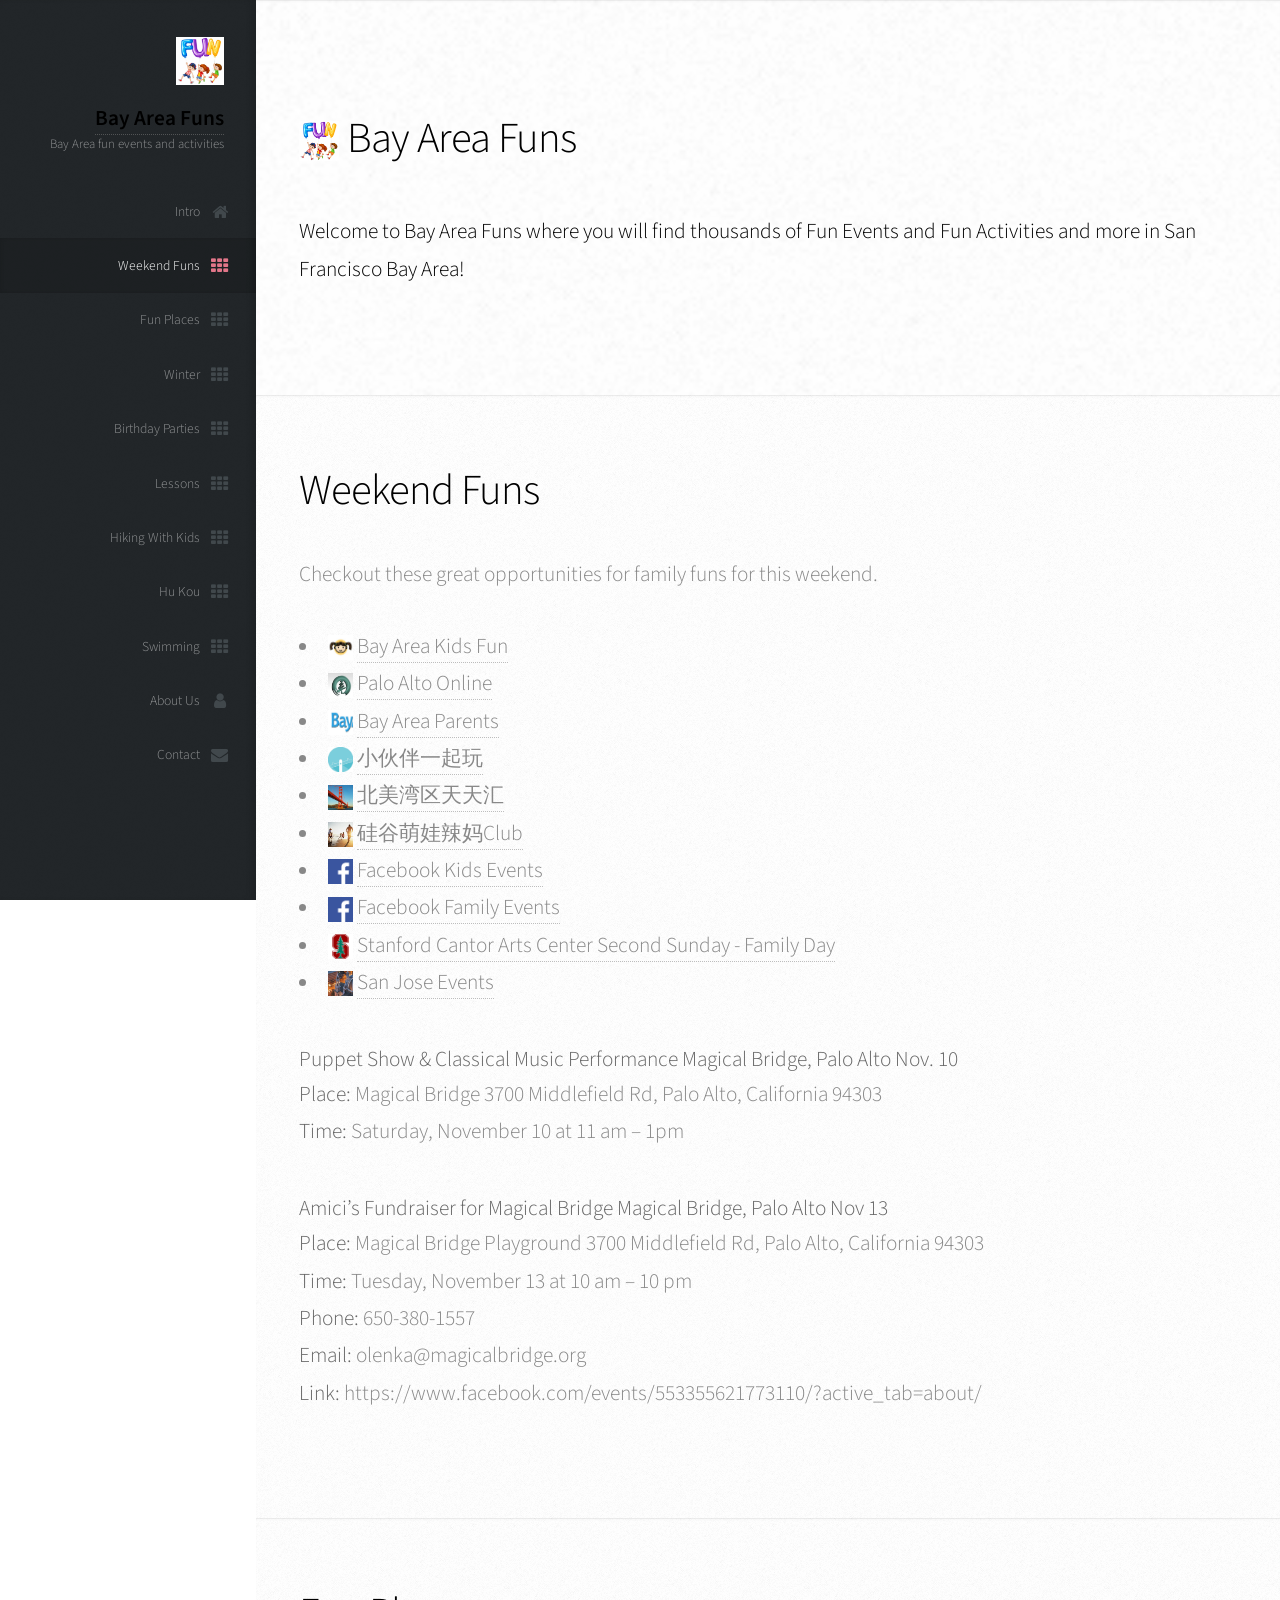
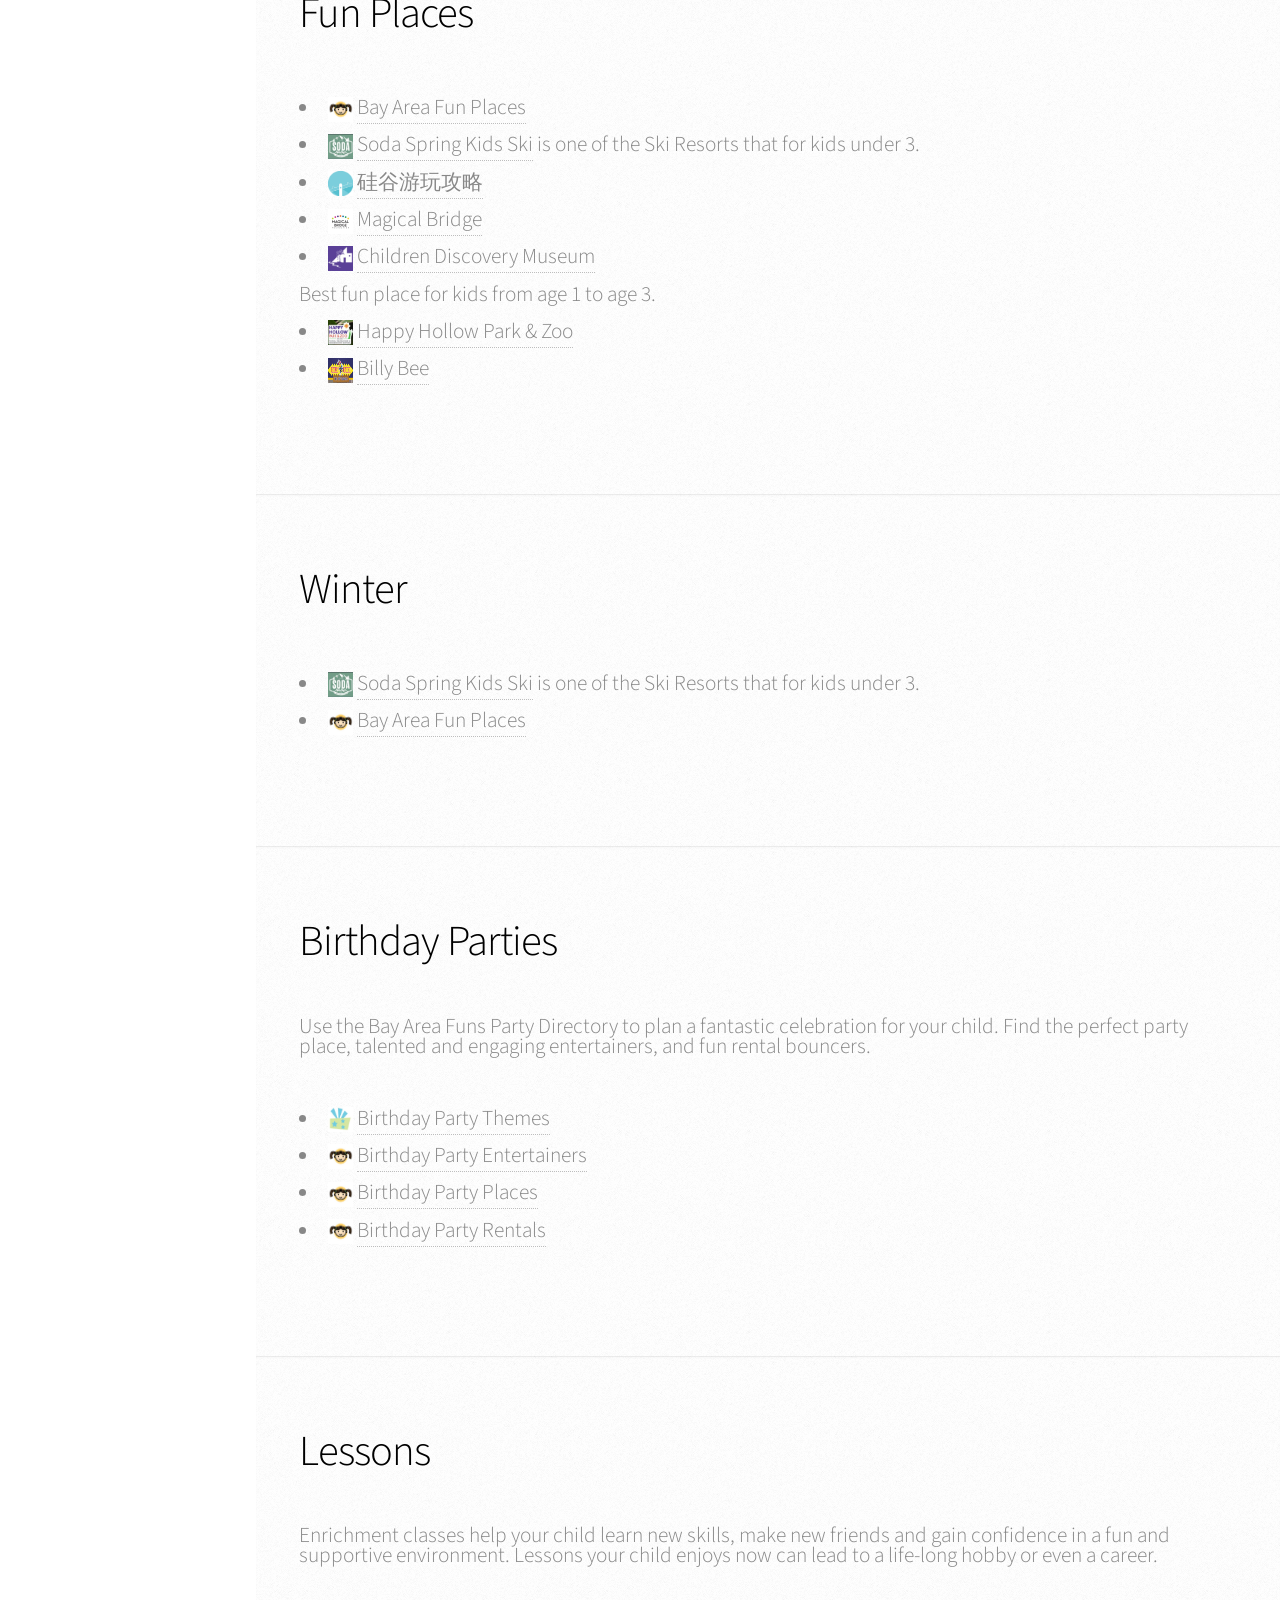
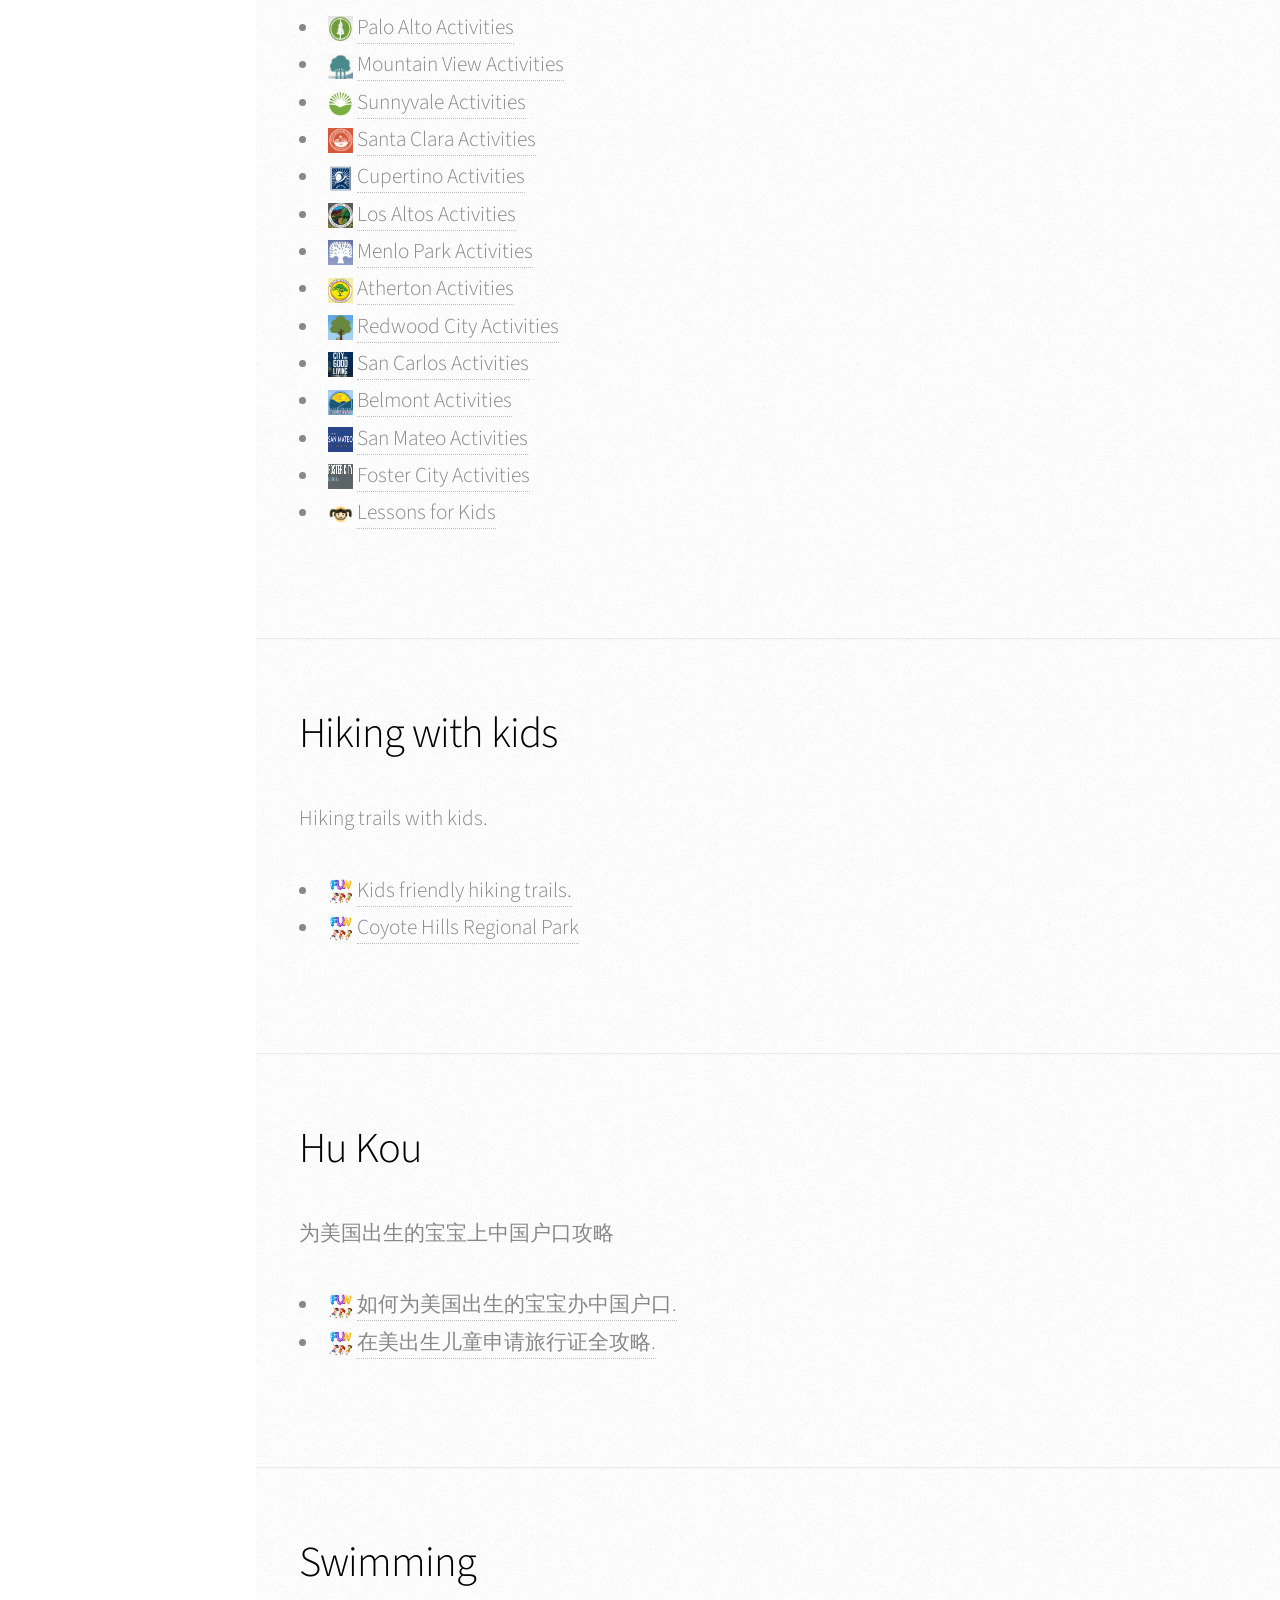
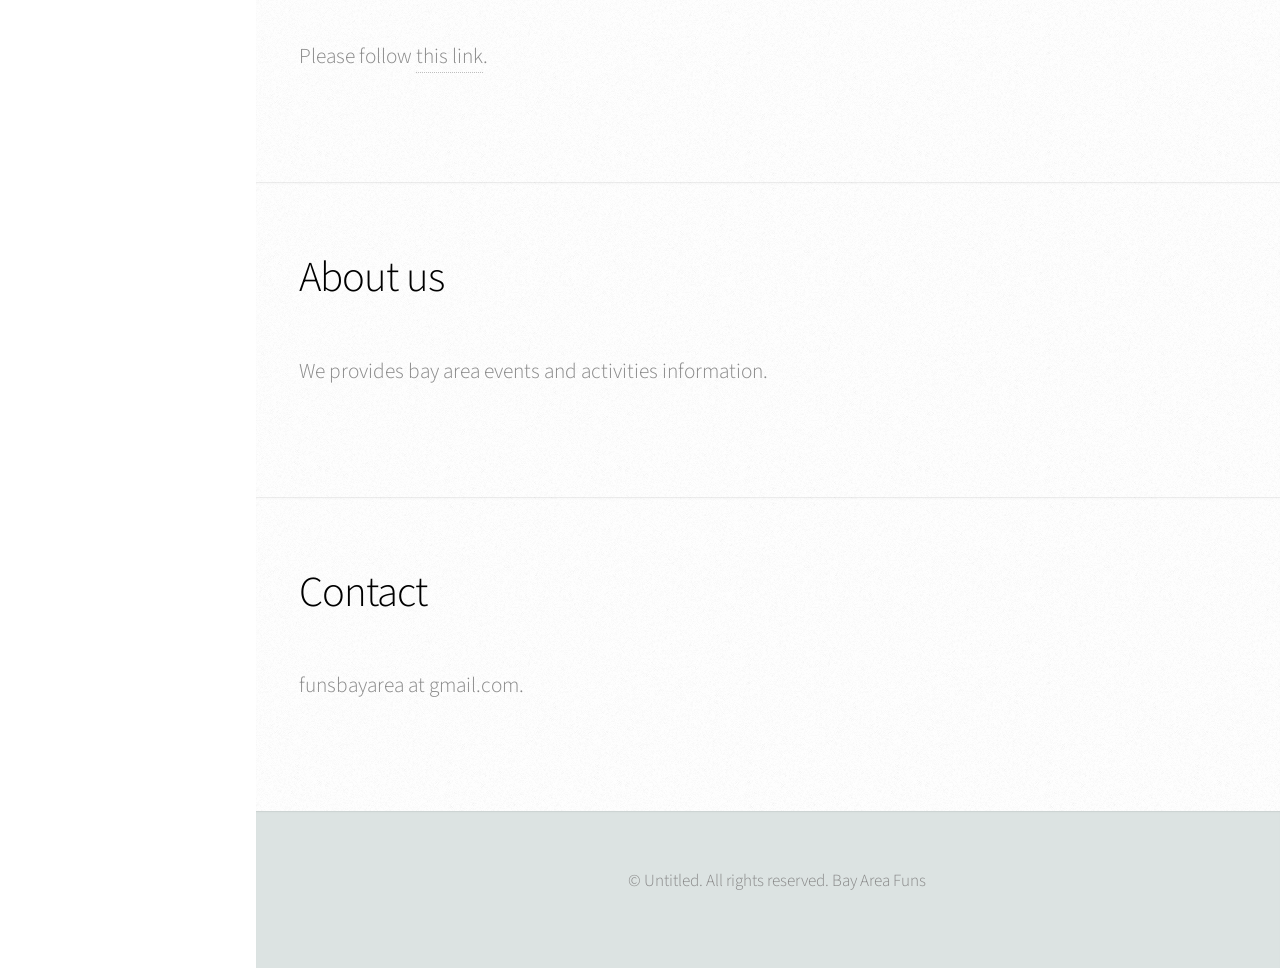
<file: views/index.html>
<!DOCTYPE HTML>
<!--
	Prologue by HTML5 UP
	html5up.net | @ajlkn
	Free for personal and commercial use under the CCA 3.0 license (html5up.net/license)
-->
<html>
	<head>
        <!-- Global site tag (gtag.js) - Google Analytics -->
        <script async src="https://www.googletagmanager.com/gtag/js?id=UA-128702483-1"></script>
        <script>
            window.dataLayer = window.dataLayer || [];
            function gtag(){dataLayer.push(arguments);}
            gtag('js', new Date());

            gtag('config', 'UA-128702483-1');
        </script>

        <!--<script async src="//pagead2.googlesyndication.com/pagead/js/adsbygoogle.js"></script>-->
        <!--<script>-->
            <!--(adsbygoogle = window.adsbygoogle || []).push({-->
                <!--google_ad_client: "ca-pub-1135058154357902",-->
                <!--enable_page_level_ads: true-->
            <!--});-->
        <!--</script>-->

        <title>Bay Area Funs</title>
		<meta charset="utf-8" />
		<meta name="viewport" content="width=device-width, initial-scale=1, user-scalable=no" />
		<link rel="stylesheet" href="../static/assets/css/main.css" />
        <link rel="icon" href="http://bayareafuns.com/images/avatar.png"/>
	</head>
	<body class="is-preload">

		<!-- Header -->
			<div id="header">

				<div class="top">

					<!-- Logo -->
						<div id="logo">
                            <span class="image avatar48"><a href="index.html"><img src="../static/images/avatar.jpg" alt="" /></a></span>
							<h1 id="title"><a href="index.html"> Bay Area Funs</a></h1>
							<p>Bay Area fun events and activities</p>
						</div>

					<!-- Nav -->
						<nav id="nav">
							<ul>
								<li><a href="#top" id="top-link"><span class="icon fa-home">Intro</span></a></li>
								<li><a href="#weekendfuns" id="weekendfuns-link"><span class="icon fa-th">Weekend Funs</span></a></li>
                                <li><a href="#funplaces" id="funplaces-link"><span class="icon fa-th">Fun Places</span></a></li>
                                <li><a href="#winter" id="winter-link"><span class="icon fa-th">Winter</span></a></li>
                                <!--<li><a href="#spring" id="spring-link"><span class="icon fa-th">Spring</span></a></li>-->
                                <!--<li><a href="#summer" id="summer-link"><span class="icon fa-th">Summer</span></a></li>-->
                                <!--<li><a href="#autumn" id="autumn-link"><span class="icon fa-th">Autumn</span></a></li>-->
                                <li><a href="#birthdayparties" id="birthdayparties-link"><span class="icon fa-th">Birthday Parties</span></a></li>
                                <li><a href="#lessons" id="lessons-link"><span class="icon fa-th">Lessons</span></a></li>
                                <li><a href="#hiking" id="hiking-link"><span class="icon fa-th">Hiking With Kids</span></a></li>
                                <li><a href="#hukou" id="hukou-link"><span class="icon fa-th">Hu Kou</span></a></li>
                                <li><a href="swimming.html" id="swimming-link"><span class="icon fa-th">Swimming</span></a></li>
								<li><a href="#about" id="about-link"><span class="icon fa-user">About Us</span></a></li>
								<li><a href="#contact" id="contact-link"><span class="icon fa-envelope">Contact</span></a></li>
							</ul>
						</nav>

				</div>

				<!--<div class="bottom">-->

					<!--&lt;!&ndash; Social Icons &ndash;&gt;-->
						<!--<ul class="icons">-->
							<!--<li><a href="#" class="icon fa-twitter"><span class="label">Twitter</span></a></li>-->
							<!--<li><a href="#" class="icon fa-facebook"><span class="label">Facebook</span></a></li>-->
							<!--<li><a href="#" class="icon fa-github"><span class="label">Github</span></a></li>-->
							<!--<li><a href="#" class="icon fa-dribbble"><span class="label">Dribbble</span></a></li>-->
							<!--<li><a href="#" class="icon fa-envelope"><span class="label">Email</span></a></li>-->
						<!--</ul>-->

				<!--</div>-->

			</div>

		<!-- Main -->
			<div id="main">

				<!-- Intro -->
					<section id="top" class="one dark cover">
						<div class="container">

							<header>
								<h2><img src = '../static/images/avatar.jpg' style='vertical-align: middle;width:40px;height:40px;' /> <span style="color: black; ">Bay Area Funs</span></h2>
							</header>
							<span style="color: black; ">Welcome to Bay Area Funs where you will find thousands of Fun Events and Fun Activities and more in San Francisco Bay Area! </span>

							<!--<footer>-->
								<!--<a href="#portfolio" class="button scrolly">Magna Aliquam</a>-->
							<!--</footer>-->

						</div>
					</section>

				<!-- Weekend Funs -->
					<section id="weekendfuns" class="two" style='vertical-align: left'>
						<div class="container"  style='vertical-align: left'>

							<header>
								<h2>Weekend Funs</h2>
							</header>
                            <p style = 'line-height: 20px;vertical-align: left'>
                            Checkout these great opportunities for family funs for this weekend.
                            <li><img src = '../static/images/bakf.JPG' style='vertical-align: middle;width:25px;height:25px;' /> <a href="bayareakidsfuns.html">Bay Area Kids Fun</a></li>
                            <li><img src = '../static/images/pao.JPG' style='vertical-align: middle;width:25px;height:25px;' /> <a href="paloaltoonline.html">Palo Alto Online</a></li>
                            <li><img src = '../static/images/bap.JPG' style='vertical-align: middle;width:25px;height:25px;' /> <a href="bayareaparent.html">Bay Area Parents</a></li>
                            <li><img src = '../static/images/xhb.JPG' style='vertical-align: middle;width:25px;height:25px;' /> <a href="wxxiaohuoban.html">小伙伴一起玩</a></li>
                            <li><img src = '../static/images/bmwq.JPG' style='vertical-align: middle;width:25px;height:25px;' /> <a href="wxtiantianhui.html">北美湾区天天汇</a></li>
                            <li><img src = '../static/images/lmc.JPG' style='vertical-align: middle;width:25px;height:25px;' /> <a href="wxlama.html">硅谷萌娃辣妈Club</a></li>
                            <li><img src = '../static/images/fb.png' style='vertical-align: middle;width:25px;height:25px;' /> <a href="fbkids.html">Facebook Kids Events</a></li>
                            <li><img src = '../static/images/fb.png' style='vertical-align: middle;width:25px;height:25px;' /> <a href="fbfamily.html">Facebook Family Events</a></li>
                            <li><img src = '../static/images/stanford-social.png' style='vertical-align: middle;width:25px;height:25px;' /> <a href="stanfordfamilyday.html">Stanford Cantor Arts Center Second Sunday - Family Day</a></li>
                            <li><img src = '../static/images/sj.JPG' style='vertical-align: middle;width:25px;height:25px;' /> <a href="sanjoseevents.html">San Jose Events</a></li>
                            </p>
                            <p>
                            <h4><strong>Puppet Show & Classical Music Performance Magical Bridge, Palo Alto Nov. 10</strong></h4>
                            <strong>Place: </strong>Magical Bridge 3700 Middlefield Rd, Palo Alto, California 94303<br>
                            <strong>Time: </strong>Saturday, November 10 at 11 am – 1pm<br>
                            </p>
                            <p>
                                <h4><strong>Amici’s Fundraiser for Magical Bridge Magical Bridge, Palo Alto Nov 13</strong></h4>
                            <strong>Place: </strong>Magical Bridge Playground 3700 Middlefield Rd, Palo Alto, California 94303<br>
                            <strong>Time: </strong>Tuesday, November 13 at 10 am – 10 pm<br>
                            <strong>Phone: </strong>650-380-1557<br>
                            <strong>Email: </strong>olenka@magicalbridge.org<br>
                            <strong>Link: </strong>https://www.facebook.com/events/553355621773110/?active_tab=about/<br>
                            </p>

						</div>
					</section>
                <section id="funplaces" class="three">
                    <div class="container">

                        <header>
                            <h2>Fun Places</h2>
                        </header>
                        <p style = 'line-height: 20px;vertical-align: left'>
                        <li><img src = '../static/images/bakf.JPG' style='vertical-align: middle;width:25px;height:25px;' /> <a href="bayareafunplaces.html">Bay Area Fun Places</a></li>
                        <li><img src = '../static/images/sd.JPG' style='vertical-align: middle;width:25px;height:25px;' /> <a href="sodaspring.html/">Soda Spring Kids Ski</a> is one of the Ski Resorts that for kids under 3.</li>
                        <li><img src = '../static/images/xhb.JPG' style='vertical-align: middle;width:25px;height:25px;' /> <a href="guiguyouwan.html">硅谷游玩攻略</a></li>
                        <li><img src = "../static/images/mb.jpg" style="vertical-align: middle;width:25px;height:25px"/> <a href="magical-bridge.html">Magical Bridge</a> </li>
                        <li><img src = "../static/images/cdm.JPG" style="vertical-align: middle;width:25px;height:25px"/> <a href="cdm.html">Children Discovery Museum</a> </li> Best fun place for kids from age 1 to age 3.
                        <li><img src = "../static/images/hh.JPG" style="vertical-align: middle;width:25px;height:25px"/> <a href="happyhollow.html">Happy Hollow Park & Zoo</a> </li>
                        <li><img src = "../static/images/bb.JPG" style="vertical-align: middle;width:25px;height:25px"/> <a href="billybeez.html">Billy Bee</a> </li>
                        </p>

                    </div>
                </section>
                <section id="winter" class="four">
                    <div class="container">

                        <header>
                            <h2>Winter</h2>
                        </header>
                        <p style = 'line-height: 20px;vertical-align: left'>
                        <li><img src = '../static/images/sd.JPG' style='vertical-align: middle;width:25px;height:25px;' /> <a href="sodaspring.html">Soda Spring Kids Ski</a> is one of the Ski Resorts that for kids under 3.</li>
                        <li><img src = '../static/images/bakf.JPG' style='vertical-align: middle;width:25px;height:25px;' /> <a href="bayareafunplaces.html">Bay Area Fun Places</a></li>
                        </p>

                    </div>
                </section>
                <!--<section id="spring" class="five">-->
                    <!--<div class="container">-->

                        <!--<header>-->
                            <!--<h2>Spring</h2>-->
                        <!--</header>-->
                        <!--<p style = 'line-height: 20px;vertical-align: left'>-->
                        <!--<li><img src = 'images/bakf.JPG' style='vertical-align: middle;width:25px;height:25px;' /> <a href="https://www.bayareakidfun.com/fun-places-bay-area/">Bay Area Fun Places</a></li>-->
                        <!--</p>-->

                    <!--</div>-->
                <!--</section>-->
                <!--<section id="summer" class="six">-->
                    <!--<div class="container">-->

                        <!--<header>-->
                            <!--<h2>Summer</h2>-->
                        <!--</header>-->
                        <!--<p style = 'line-height: 20px;vertical-align: left'>-->
                        <!--<li><img src = 'images/bakf.JPG' style='vertical-align: middle;width:25px;height:25px;' /> <a href="https://www.bayareakidfun.com/fun-places-bay-area/">Bay Area Fun Places</a></li>-->
                        <!--</p>-->

                    <!--</div>-->
                <!--</section>-->
                <!--<section id="autumn" class="seven">-->
                    <!--<div class="container">-->

                        <!--<header>-->
                            <!--<h2>Autumn</h2>-->
                        <!--</header>-->
                        <!--<p style = 'line-height: 20px;vertical-align: left'>-->
                        <!--<li><img src = 'images/bakf.JPG' style='vertical-align: middle;width:25px;height:25px;' /> <a href="https://www.bayareakidfun.com/fun-places-bay-area/">Bay Area Fun Places</a></li>-->
                        <!--</p>-->

                    <!--</div>-->
                <!--</section>-->

                <section id="birthdayparties" class="five">
                    <div class="container">

                        <header>
                            <h2>Birthday Parties</h2>
                        </header>
                        <p style = 'line-height: 20px;vertical-align: left'>
                            Use the Bay Area Funs Party Directory to plan a fantastic celebration for your child. Find the perfect party place, talented and engaging entertainers, and fun rental bouncers.
                        <li><img src = '../static/images/kpf.JPG' style='vertical-align: middle;width:25px;height:25px;' /> <a href="https://www.kidspartyfun.com/">Birthday Party Themes</a></li>
                        <li><img src = '../static/images/bakf.JPG' style='vertical-align: middle;width:25px;height:25px;' /> <a href="https://www.bayareakidfun.com/party-entertainers-in-the-bay-area/">Birthday Party Entertainers</a></li>
                        <li><img src = '../static/images/bakf.JPG' style='vertical-align: middle;width:25px;height:25px;' /> <a href="https://www.bayareakidfun.com/birthday-party-places/">Birthday Party Places</a></li>
                        <li><img src = '../static/images/bakf.JPG' style='vertical-align: middle;width:25px;height:25px;' /> <a href="https://www.bayareakidfun.com/party-rentals-in-the-bay-area/">Birthday Party Rentals</a></li>
                        </p>

                    </div>
                </section>
                <section id="lessons" class="six">
                    <div class="container">

                        <header>
                            <h2>Lessons</h2>
                        </header>
                        <p style = 'line-height: 20px;vertical-align: left'>
                            Enrichment classes help your child learn new skills, make new friends and gain confidence in a fun and supportive environment. Lessons your child enjoys now can lead to a life-long hobby or even a career.
                        <li><img src = '../static/images/pa.JPG' style='vertical-align: middle;width:25px;height:25px;' /> <a href="https://www.cityofpaloalto.org/gov/depts/csd/enjoy/default.asp">Palo Alto Activities</a></li>
                        <li><img src = '../static/images/mv.JPG' style='vertical-align: middle;width:25px;height:25px;' /> <a href="https://www.mountainview.gov/depts/cs/rec/register.asp">Mountain View Activities</a></li>
                        <li><img src = '../static/images/snv.JPG' style='vertical-align: middle;width:25px;height:25px;' /> <a href="https://sunnyvale.ca.gov/community/classes/default.htm">Sunnyvale Activities</a></li>
                        <li><img src = '../static/images/sc.JPG' style='vertical-align: middle;width:25px;height:25px;' /> <a href="http://santaclaraca.gov/government/departments/parks-recreation/activities-programs">Santa Clara Activities</a></li>
                        <li><img src = '../static/images/ct.JPG' style='vertical-align: middle;width:25px;height:25px;' /> <a href="https://www.cupertino.org/our-city/departments/recreation-and-community-services/recreation-classes-and-activities">Cupertino Activities</a></li>
                        <li><img src = '../static/images/la.JPG' style='vertical-align: middle;width:25px;height:25px;' /> <a href="https://www.losaltosca.gov/recreation/page/view-all-classes-0">Los Altos Activities</a></li>
                        <li><img src = '../static/images/mp.JPG' style='vertical-align: middle;width:25px;height:25px;' /> <a href="https://www.menlopark.org/235/Activity-Guide-and-registration">Menlo Park Activities</a></li>
                        <li><img src = '../static/images/at.JPG' style='vertical-align: middle;width:25px;height:25px;' /> <a href="https://www.ci.atherton.ca.us/191/Recreational-Activities">Atherton Activities</a></li>
                        <li><img src = '../static/images/rwc.JPG' style='vertical-align: middle;width:25px;height:25px;' /> <a href="https://www.redwoodcity.org/departments/parks-recreation-and-community-services/activities-programs">Redwood City Activities</a></li>
                        <li><img src = '../static/images/sanc.JPG' style='vertical-align: middle;width:25px;height:25px;' /> <a href="https://www.cityofsancarlos.org/government/departments/parks-and-recreation/view-activity-guide">San Carlos Activities</a></li>
                        <li><img src = '../static/images/bm.JPG' style='vertical-align: middle;width:25px;height:25px;' /> <a href="https://www.belmont.gov/city-hall/parks-and-recreation/activity-guide">Belmont Activities</a></li>
                        <li><img src = '../static/images/sm.JPG' style='vertical-align: middle;width:25px;height:25px;' /> <a href="https://www.cityofsanmateo.org/1430/Activity-Guide">San Mateo Activities</a></li>
                        <li><img src = '../static/images/fc.JPG' style='vertical-align: middle;width:25px;height:25px;' /> <a href="https://www.fostercity.org/parksrec/page/activities-and-classes">Foster City Activities</a></li>
                        <li><img src = '../static/images/bakf.JPG' style='vertical-align: middle;width:25px;height:25px;' /> <a href="https://www.bayareakidfun.com/lessons-for-children-in-the-bay-area/">Lessons for Kids</a></li>
                        </p>

                    </div>
                </section>
                <section id="hiking" class="seven">
                    <div class="container">

                        <header>
                            <h2>Hiking with kids</h2>
                        </header>

                        <p style = 'line-height: 20px;vertical-align: left'>
                            Hiking trails with kids.
                        <li><img src = '../static/images/avatar.jpg' style='vertical-align: middle;width:25px;height:25px;' /> <a href="https://bahiker.com/kids.html">Kids friendly hiking trails.</a></li>
                        <li><img src = '../static/images/avatar.jpg' style='vertical-align: middle;width:25px;height:25px;' /> <a href="coyotehillsregionalpark.html">Coyote Hills Regional Park</a></li>
                        </p>

                    </div>
                </section>
                <section id="hukou" class="eight">
                    <div class="container">

                        <header>
                            <h2>Hu Kou</h2>
                        </header>

                        <p style = 'line-height: 20px;vertical-align: left'>
                            为美国出生的宝宝上中国户口攻略
                        <li><img src = '../static/images/avatar.jpg' style='vertical-align: middle;width:25px;height:25px;' /> <a href="hukou.html">如何为美国出生的宝宝办中国户口.</a></li>
                        <li><img src = '../static/images/avatar.jpg' style='vertical-align: middle;width:25px;height:25px;' /> <a href="lvxingzheng.html">在美出生儿童申请旅行证全攻略.</a></li>
                        </p>

                    </div>
                </section>
                <section id="swimming" class="nine">
                    <div class="container">

                        <header>
                            <h2>Swimming</h2>
                            <!--<meta http-equiv="Refresh" content="0; url=swimming.html" />-->
                        </header>
                        <p>Please follow <a href="swimming.html">this link</a>.</p>
                    </div>
                </section>
				<!-- About Us -->
					<section id="about" class="ten">
						<div class="container">

							<header>
								<h2>About us</h2>
							</header>

							<p>We provides bay area events and activities information.</p>

						</div>
					</section>

				<!-- Contact -->
					<section id="contact" class="eleven">
						<div class="container">

							<header>
								<h2>Contact</h2>
							</header>

							<p>funsbayarea at gmail.com.</p>
						</div>
					</section>

			</div>

		<!-- Footer -->
			<div id="footer">

				<!-- Copyright -->
					<ul class="copyright">
						<li>&copy; Untitled. All rights reserved. Bay Area Funs</li>
					</ul>

			</div>

		<!-- Scripts -->
			<script src="../static/assets/js/jquery.min.js"></script>
			<script src="../static/assets/js/jquery.scrolly.min.js"></script>
			<script src="../static/assets/js/jquery.scrollex.min.js"></script>
			<script src="../static/assets/js/browser.min.js"></script>
			<script src="../static/assets/js/breakpoints.min.js"></script>
			<script src="../static/assets/js/util.js"></script>
			<script src="../static/assets/js/main.js"></script>
        <script type="text/javascript"> var infolinks_pid = 3142489; var infolinks_wsid = 0; </script> <script type="text/javascript" src="//resources.infolinks.com/js/infolinks_main.js"></script>
	</body>
</html>
</file>
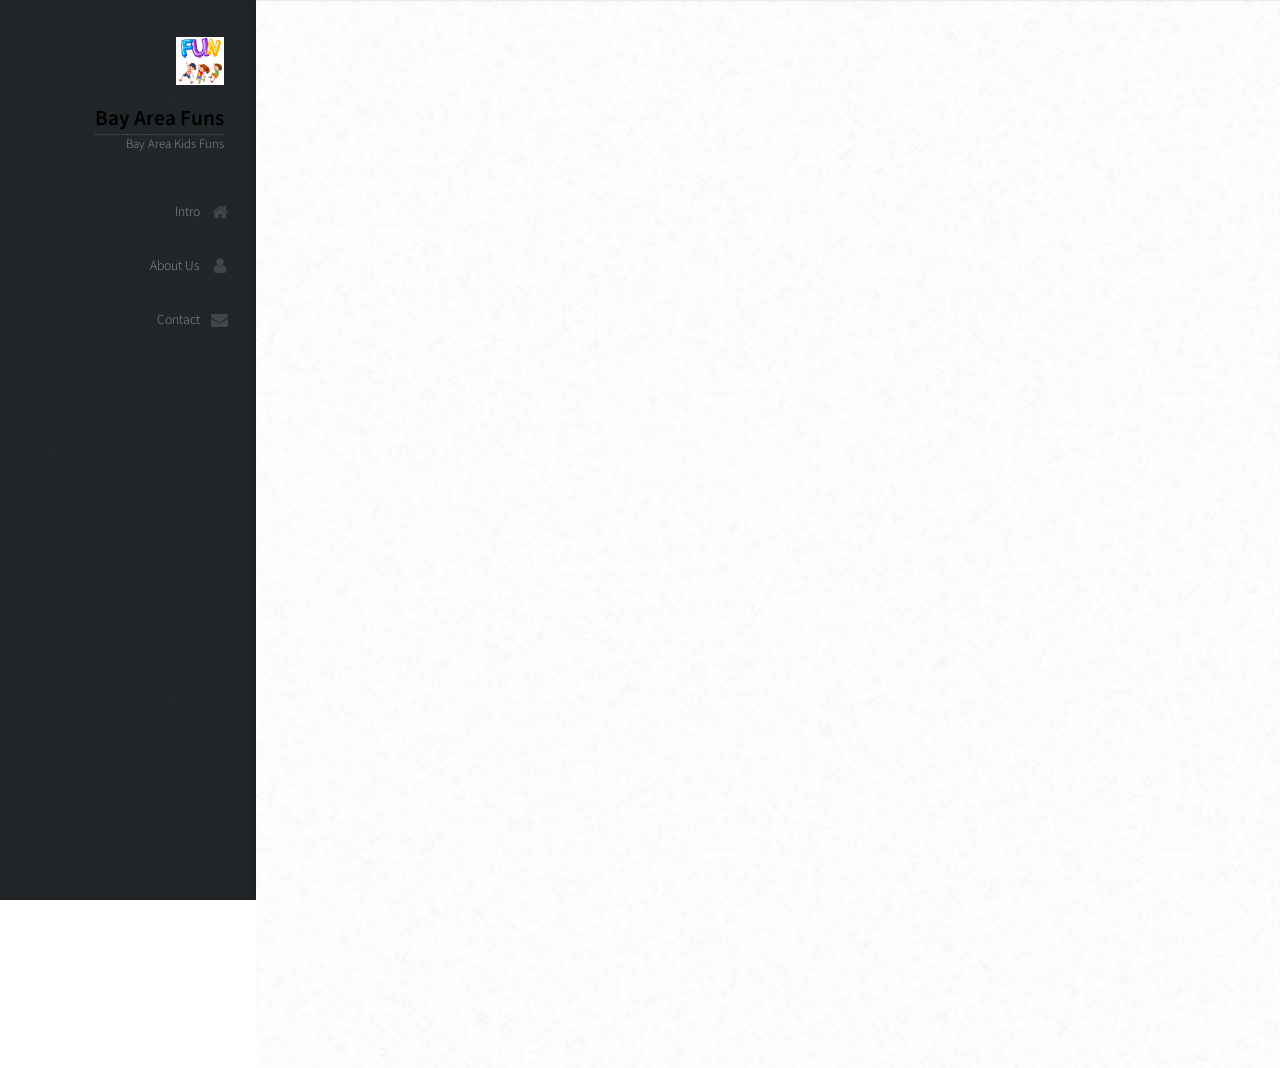
<file: static/bayareakidsfuns.html>
<!DOCTYPE HTML>
<!--
	Prologue by HTML5 UP
	html5up.net | @ajlkn
	Free for personal and commercial use under the CCA 3.0 license (html5up.net/license)
-->
<html>
	<head>
        <!-- Global site tag (gtag.js) - Google Analytics -->
        <script async src="https://www.googletagmanager.com/gtag/js?id=UA-128702483-1"></script>
        <script>
            window.dataLayer = window.dataLayer || [];
            function gtag(){dataLayer.push(arguments);}
            gtag('js', new Date());

            gtag('config', 'UA-128702483-1');
        </script>

        <script async src="//pagead2.googlesyndication.com/pagead/js/adsbygoogle.js"></script>
        <script>
            (adsbygoogle = window.adsbygoogle || []).push({
                google_ad_client: "ca-pub-1135058154357902",
                enable_page_level_ads: true
            });
        </script>

        <title>Bay Area Funs</title>
		<meta charset="utf-8" />
		<meta name="viewport" content="width=device-width, initial-scale=1, user-scalable=no" />
		<link rel="stylesheet" href="assets/css/main.css" />
        <link rel="icon" href="http://bayareafuns.com/images/avatar.png"/>
	</head>
	<body class="is-preload">

		<!-- Header -->
			<div id="header">

				<div class="top">

					<!-- Logo -->
						<div id="logo">
                            <span class="image avatar48"><a href="index.html"><img src="images/avatar.jpg" alt="" /></a></span>
							<h1 id="title"><a href="index.html"> Bay Area Funs</a></h1>
							<p>Bay Area Kids Funs</p>
						</div>

					<!-- Nav -->
						<nav id="nav">
							<ul>
								<li><a href="#top" id="top-link"><span class="icon fa-home">Intro</span></a></li>
								<li><a href="#about" id="about-link"><span class="icon fa-user">About Us</span></a></li>
								<li><a href="#contact" id="contact-link"><span class="icon fa-envelope">Contact</span></a></li>
							</ul>
						</nav>

				</div>

				<!--<div class="bottom">-->

					<!--&lt;!&ndash; Social Icons &ndash;&gt;-->
						<!--<ul class="icons">-->
							<!--<li><a href="#" class="icon fa-twitter"><span class="label">Twitter</span></a></li>-->
							<!--<li><a href="#" class="icon fa-facebook"><span class="label">Facebook</span></a></li>-->
							<!--<li><a href="#" class="icon fa-github"><span class="label">Github</span></a></li>-->
							<!--<li><a href="#" class="icon fa-dribbble"><span class="label">Dribbble</span></a></li>-->
							<!--<li><a href="#" class="icon fa-envelope"><span class="label">Email</span></a></li>-->
						<!--</ul>-->

				<!--</div>-->

			</div>

		<!-- Main -->
			<div id="main">

				<!-- Intro -->
					<section id="top" class="one dark cover">
						<div class="container">

							<!--<header>-->
								<!--<h2><img src = 'images/bakf.JPG' style='vertical-align: middle;width:40px;height:40px;' /> <span style="color: black; ">Bay Area Kids Funs</span></h2>-->
							<!--</header>-->
							<p>
							<iframe src="https://www.bayareakidfun.com/weekend-highlights" style="height:800px;width:100%;"/>
							</p>


						</div>
					</section>

				<!-- About Us -->
					<section id="about" class="eleven">
						<div class="container">

							<header>
								<h2>About us</h2>
							</header>

							<p>We provides bay area events and activities information.</p>

						</div>
					</section>

				<!-- Contact -->
					<section id="contact" class="twelve">
						<div class="container">

							<header>
								<h2>Contact</h2>
							</header>

							<p>funsbayarea at gmail.com.</p>
						</div>
					</section>

			</div>

		<!-- Footer -->
			<div id="footer">

				<!-- Copyright -->
					<ul class="copyright">
						<li>&copy; Untitled. All rights reserved. Bay Area Funs</li>
					</ul>

			</div>

		<!-- Scripts -->
			<script src="assets/js/jquery.min.js"></script>
			<script src="assets/js/jquery.scrolly.min.js"></script>
			<script src="assets/js/jquery.scrollex.min.js"></script>
			<script src="assets/js/browser.min.js"></script>
			<script src="assets/js/breakpoints.min.js"></script>
			<script src="assets/js/util.js"></script>
			<script src="assets/js/main.js"></script>
        <script type="text/javascript"> var infolinks_pid = 3142489; var infolinks_wsid = 0; </script> <script type="text/javascript" src="//resources.infolinks.com/js/infolinks_main.js"></script>
	</body>
</html>
</file>
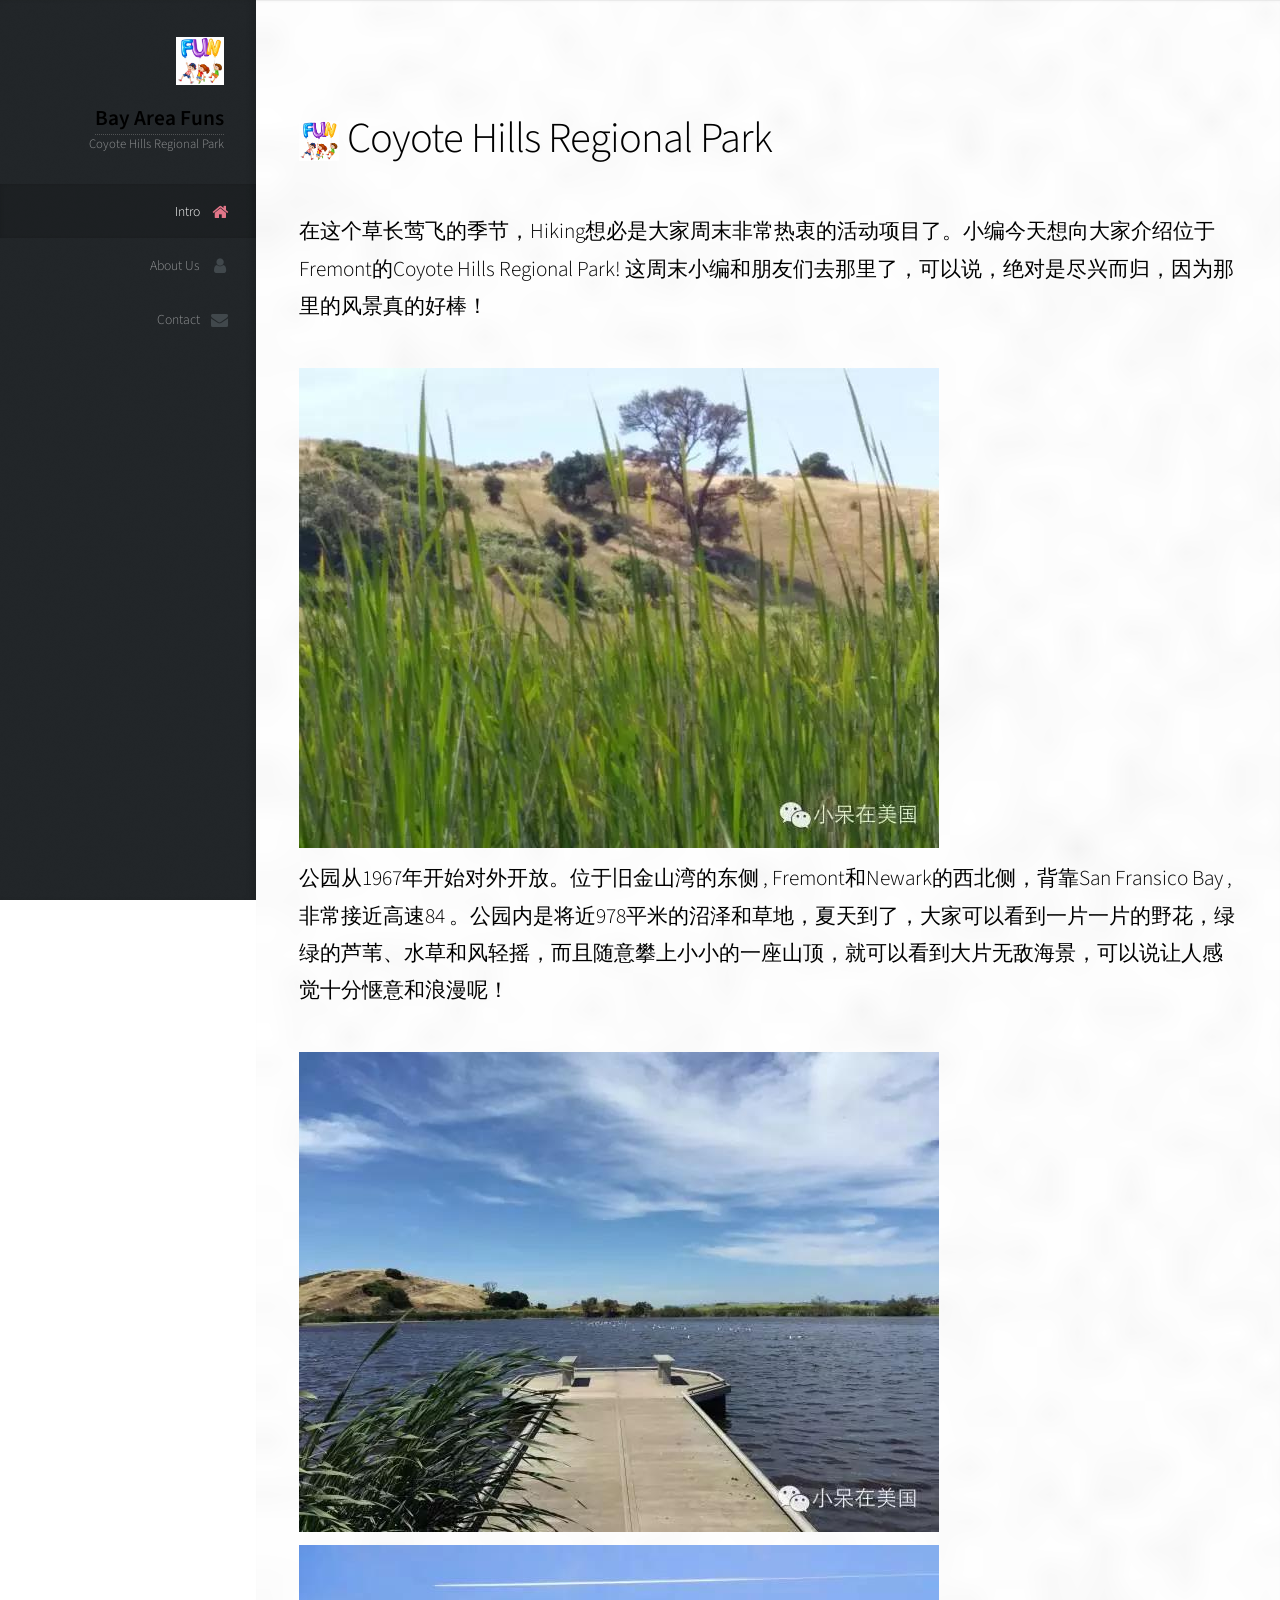
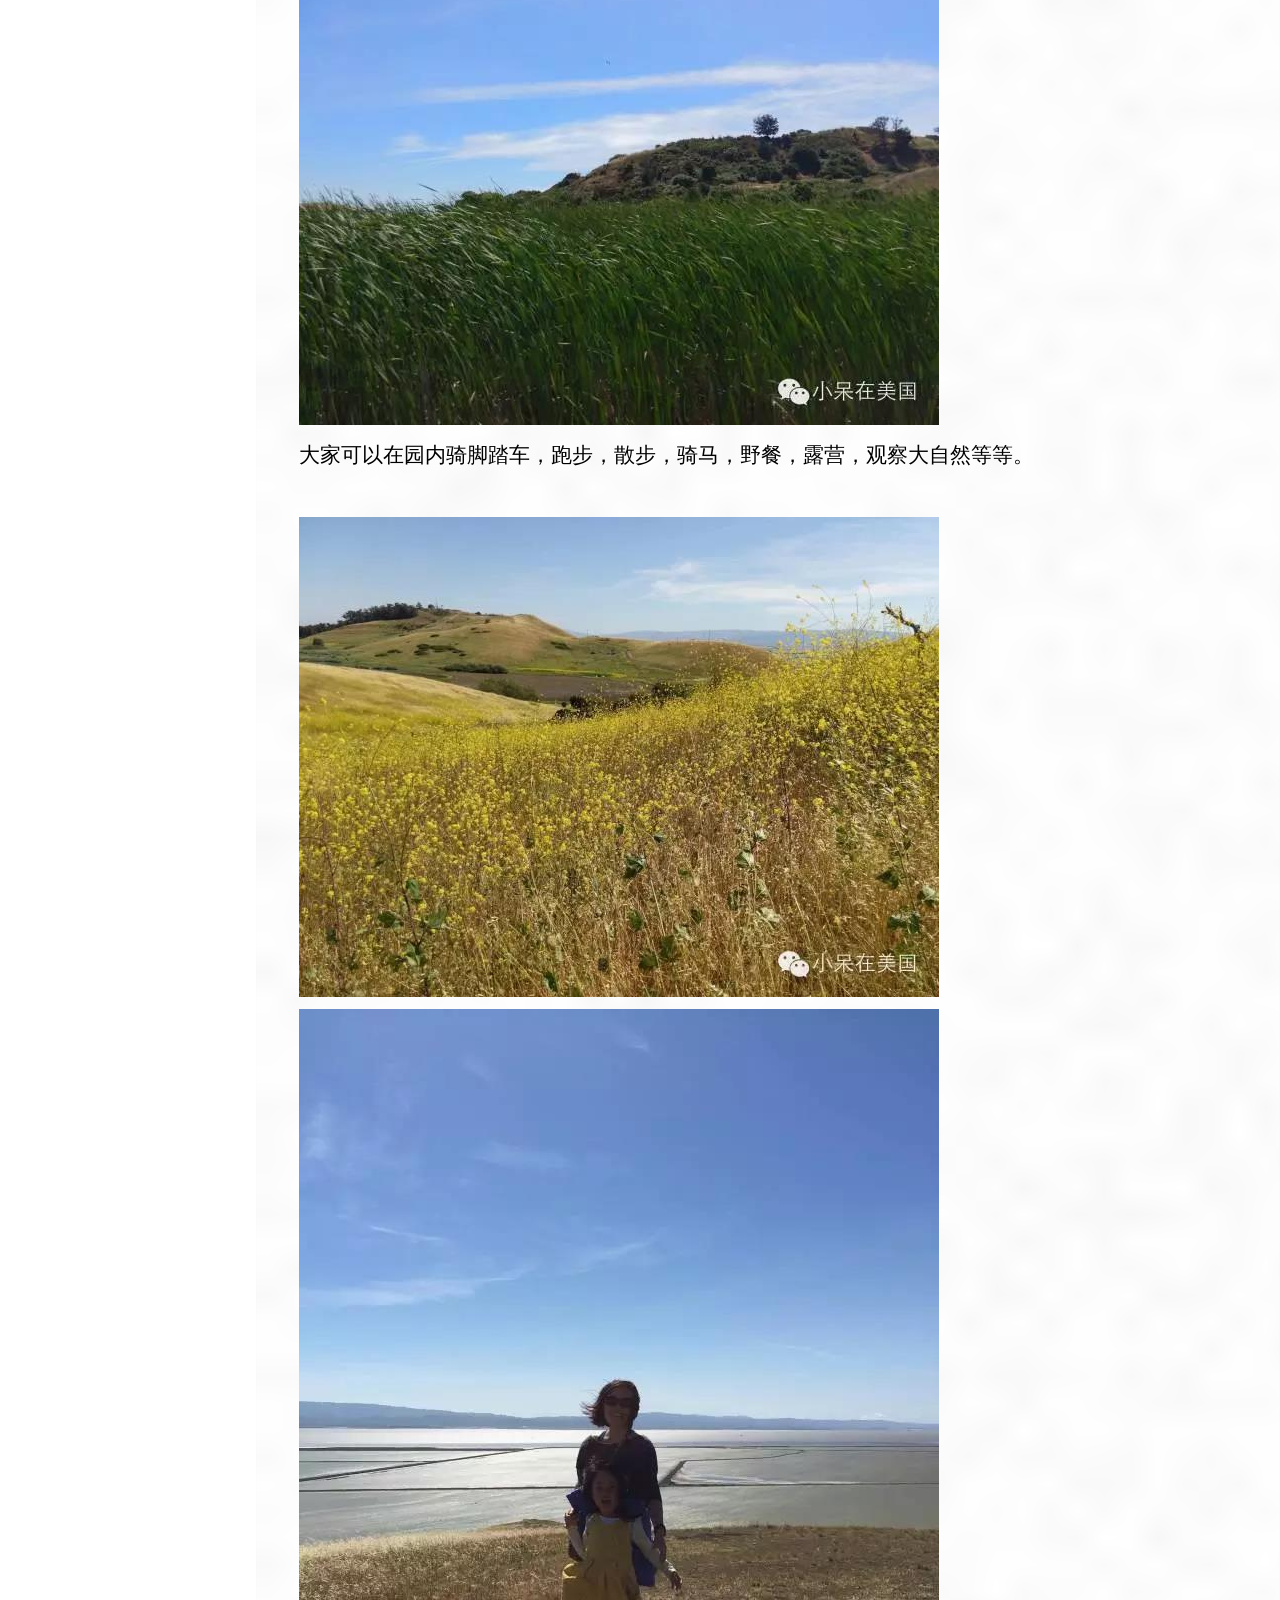
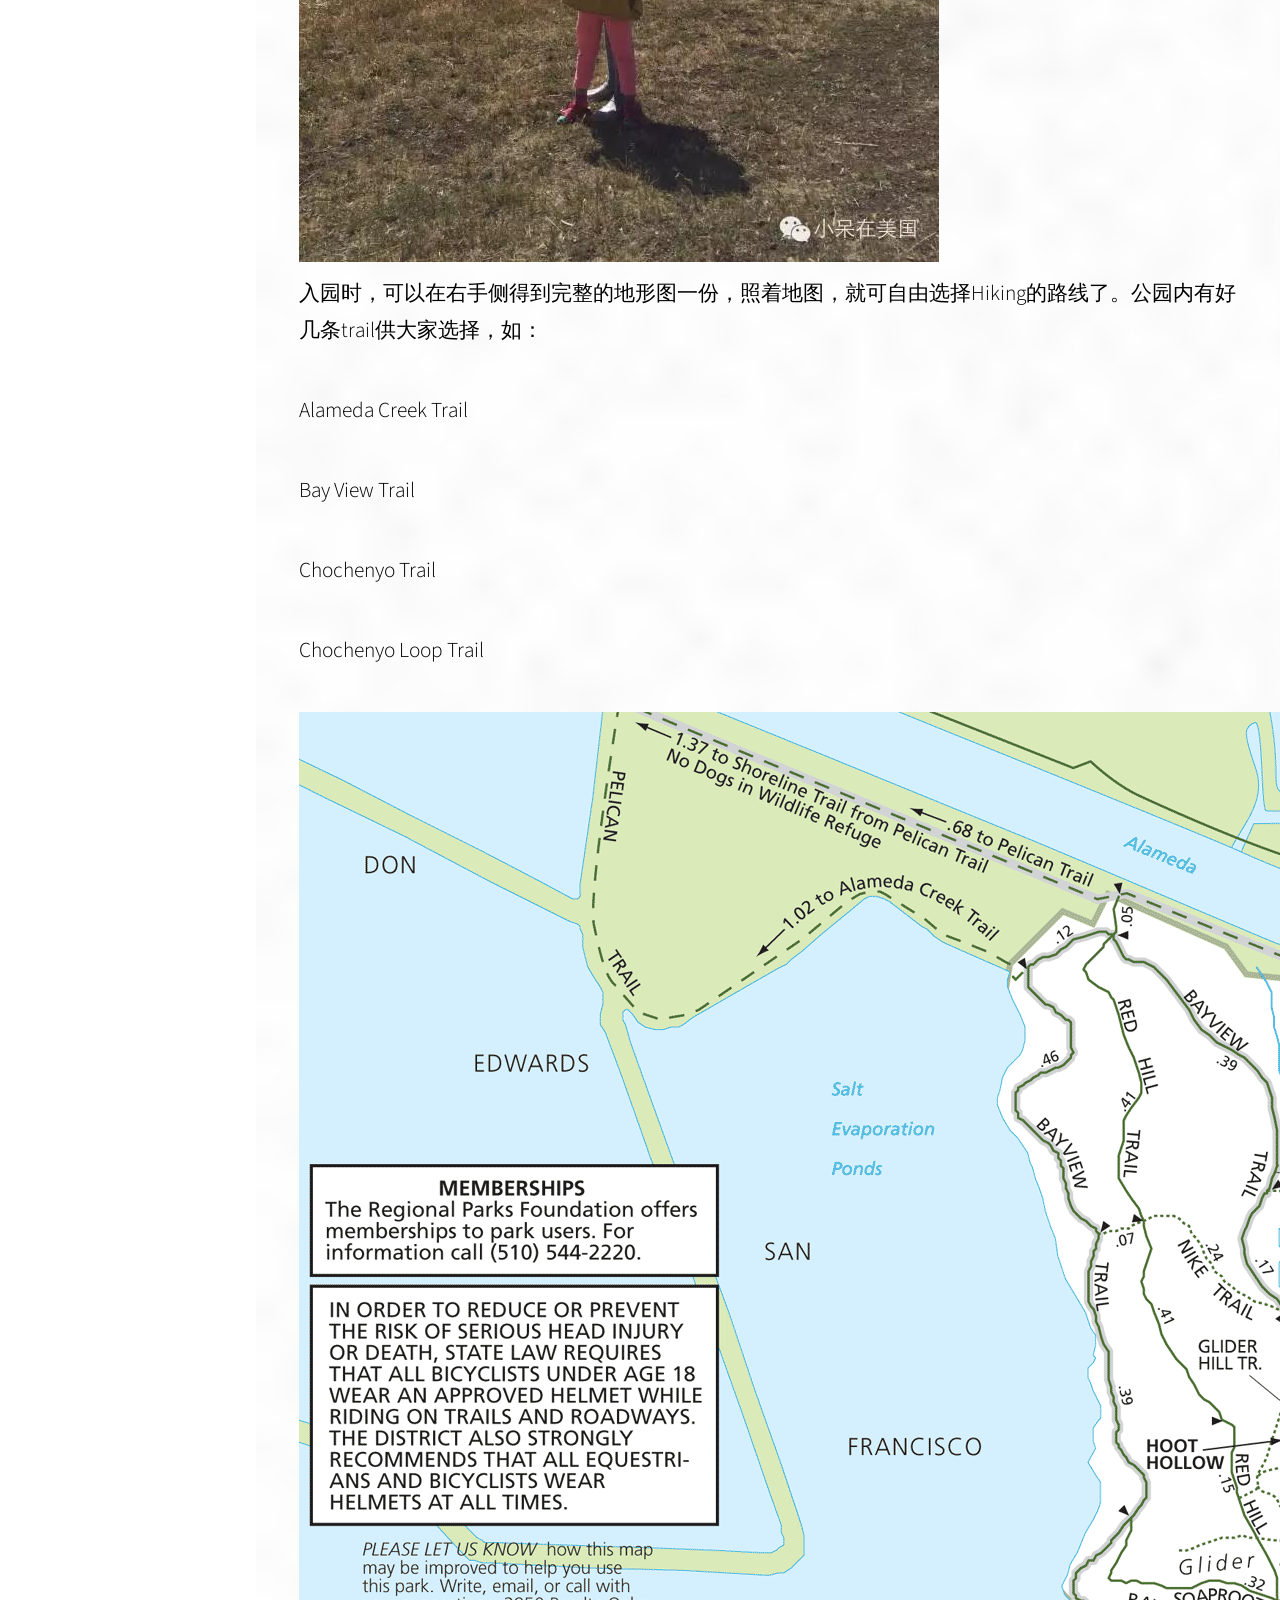
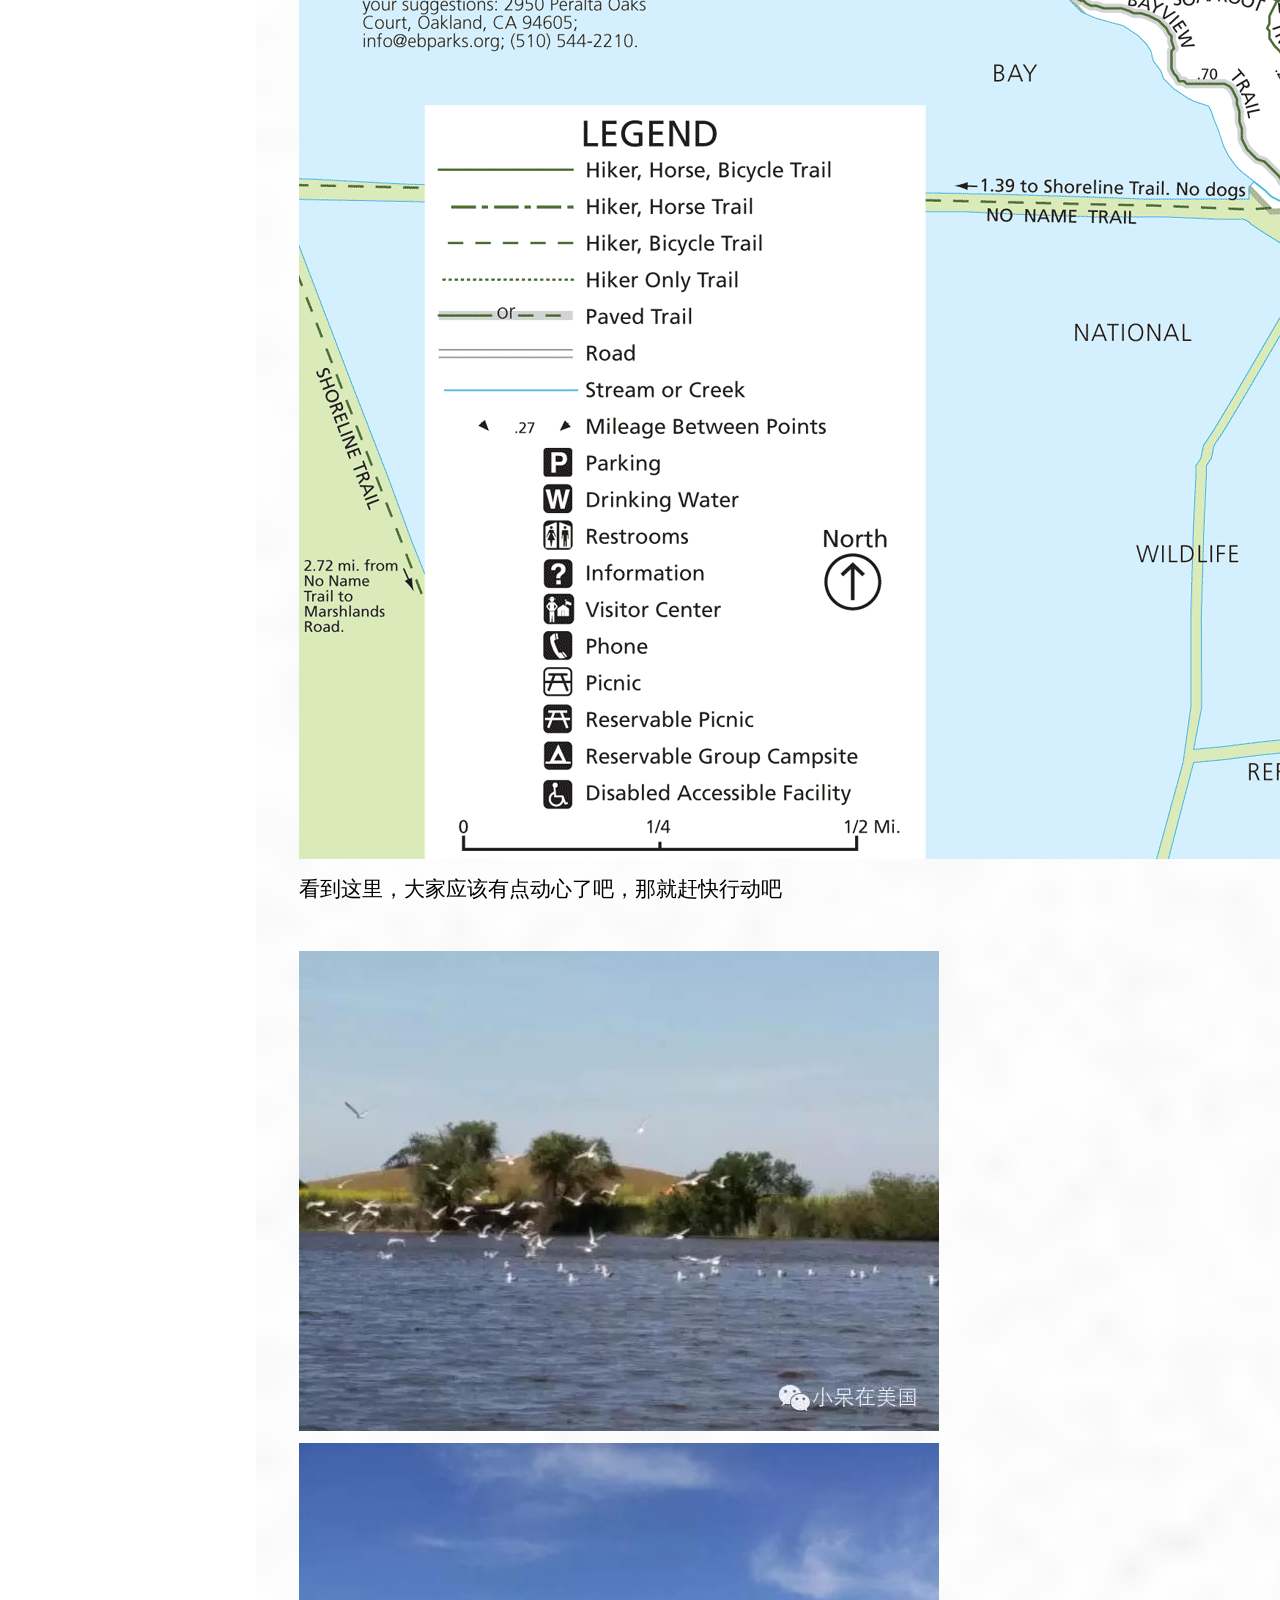
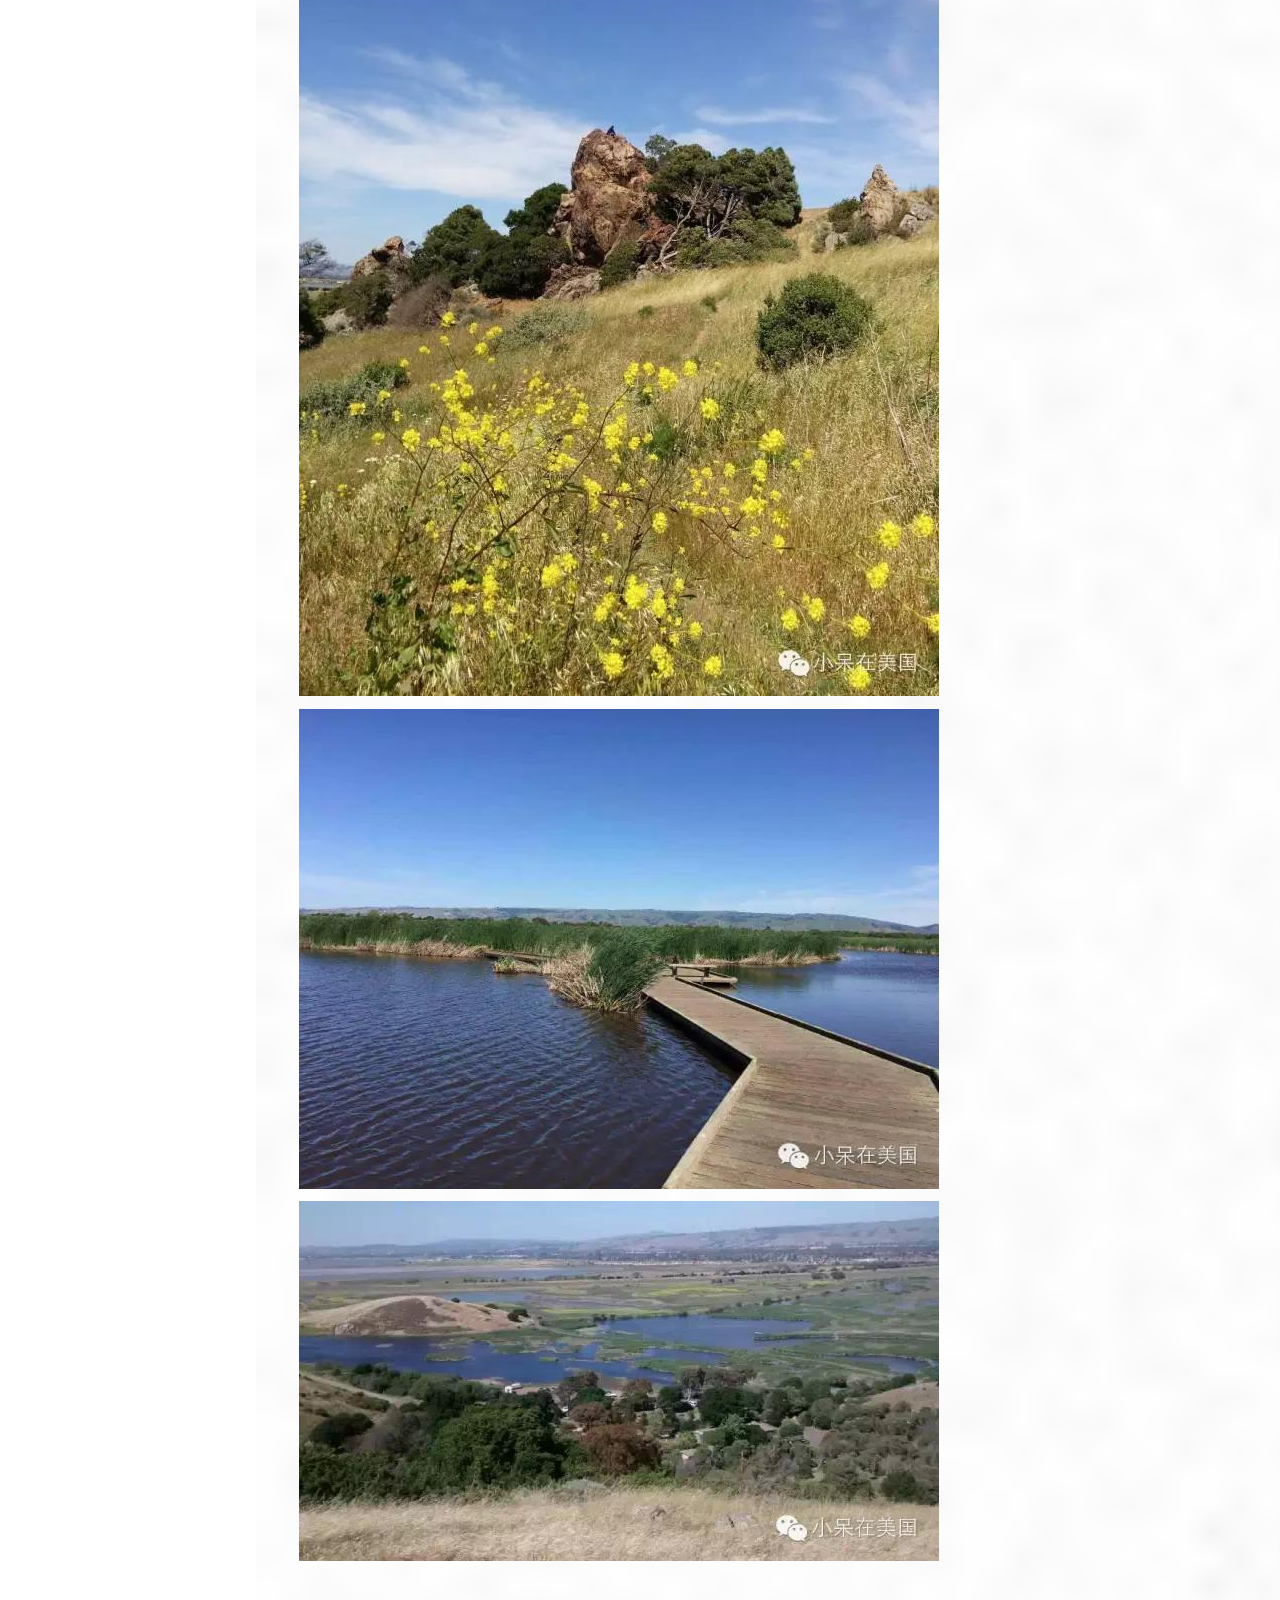
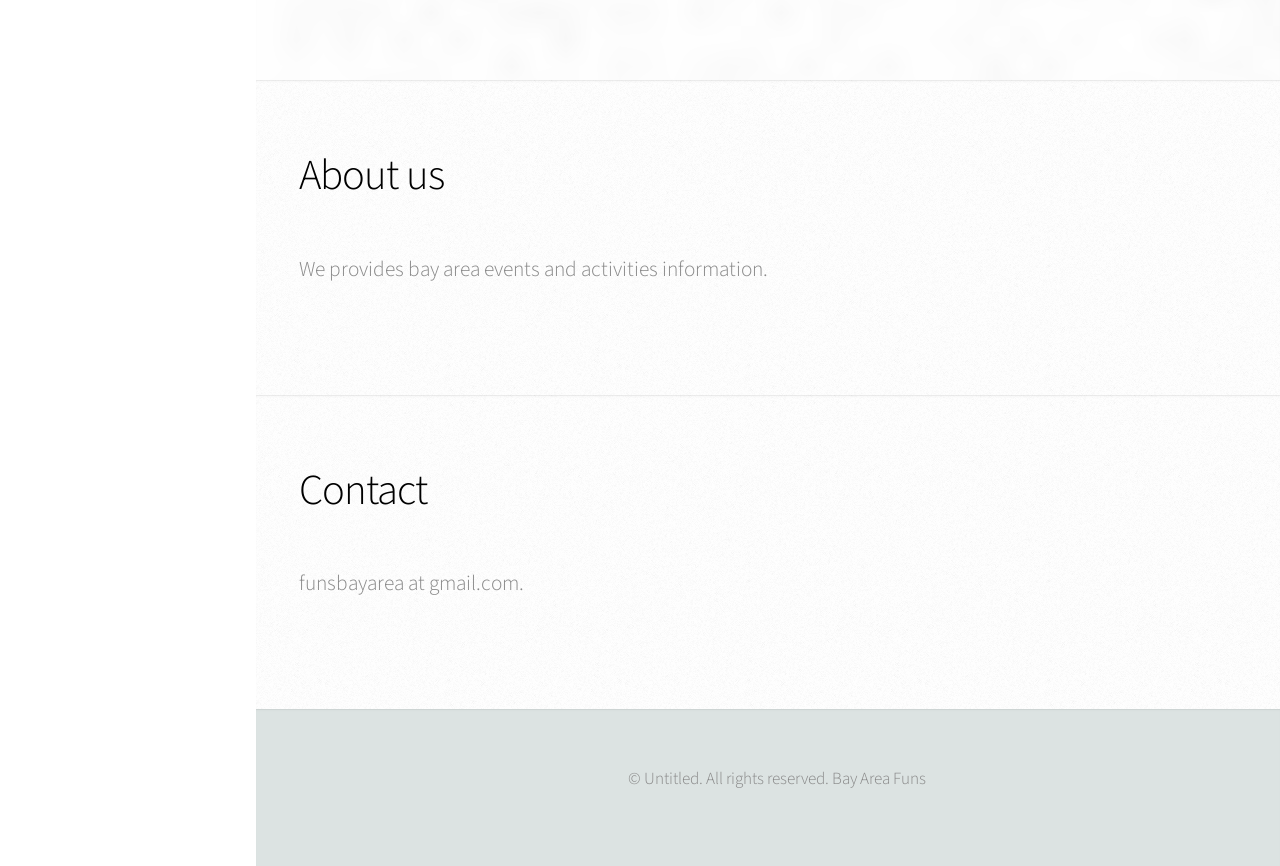
<file: static/coyotehillsregionalpark.html>
<!DOCTYPE HTML>
<!--
	Prologue by HTML5 UP
	html5up.net | @ajlkn
	Free for personal and commercial use under the CCA 3.0 license (html5up.net/license)
-->
<html>
	<head>
        <!-- Global site tag (gtag.js) - Google Analytics -->
        <script async src="https://www.googletagmanager.com/gtag/js?id=UA-128702483-1"></script>
        <script>
            window.dataLayer = window.dataLayer || [];
            function gtag(){dataLayer.push(arguments);}
            gtag('js', new Date());

            gtag('config', 'UA-128702483-1');
        </script>

        <script async src="//pagead2.googlesyndication.com/pagead/js/adsbygoogle.js"></script>
        <script>
            (adsbygoogle = window.adsbygoogle || []).push({
                google_ad_client: "ca-pub-1135058154357902",
                enable_page_level_ads: true
            });
        </script>

        <title>Bay Area Funs</title>
		<meta charset="utf-8" />
		<meta name="viewport" content="width=device-width, initial-scale=1, user-scalable=no" />
		<link rel="stylesheet" href="assets/css/main.css" />
        <link rel="icon" href="http://bayareafuns.com/images/avatar.png"/>
	</head>
	<body class="is-preload">

		<!-- Header -->
			<div id="header">

				<div class="top">

					<!-- Logo -->
						<div id="logo">
                            <span class="image avatar48"><a href="index.html"><img src="images/avatar.jpg" alt="" /></a></span>
							<h1 id="title"><a href="index.html"> Bay Area Funs</a></h1>
							<p>Coyote Hills Regional Park</p>
						</div>

					<!-- Nav -->
						<nav id="nav">
							<ul>
								<li><a href="#top" id="top-link"><span class="icon fa-home">Intro</span></a></li>
								<li><a href="#about" id="about-link"><span class="icon fa-user">About Us</span></a></li>
								<li><a href="#contact" id="contact-link"><span class="icon fa-envelope">Contact</span></a></li>
							</ul>
						</nav>

				</div>

				<!--<div class="bottom">-->

					<!--&lt;!&ndash; Social Icons &ndash;&gt;-->
						<!--<ul class="icons">-->
							<!--<li><a href="#" class="icon fa-twitter"><span class="label">Twitter</span></a></li>-->
							<!--<li><a href="#" class="icon fa-facebook"><span class="label">Facebook</span></a></li>-->
							<!--<li><a href="#" class="icon fa-github"><span class="label">Github</span></a></li>-->
							<!--<li><a href="#" class="icon fa-dribbble"><span class="label">Dribbble</span></a></li>-->
							<!--<li><a href="#" class="icon fa-envelope"><span class="label">Email</span></a></li>-->
						<!--</ul>-->

				<!--</div>-->

			</div>

		<!-- Main -->
			<div id="main">

				<!-- Intro -->
					<section id="top" class="one dark cover">
						<div class="container">

							<header>
								<h2><img src = 'images/avatar.jpg' style='vertical-align: middle;width:40px;height:40px;' /> <span style="color: black; ">Coyote Hills Regional Park</span></h2>
							</header>
							<p>
								<span style="color: black; ">在这个草长莺飞的季节，Hiking想必是大家周末非常热衷的活动项目了。小编今天想向大家介绍位于Fremont的Coyote Hills Regional Park! 这周末小编和朋友们去那里了，可以说，绝对是尽兴而归，因为那里的风景真的好棒！</span>
							</p>
							<img src="images/chrp1.jpg"/>
							<p>
								<span style="color: black; ">公园从1967年开始对外开放。位于旧金山湾的东侧 , Fremont和Newark的西北侧，背靠San Fransico Bay ,非常接近高速84 。公园内是将近978平米的沼泽和草地，夏天到了，大家可以看到一片一片的野花，绿绿的芦苇、水草和风轻摇，而且随意攀上小小的一座山顶，就可以看到大片无敌海景，可以说让人感觉十分惬意和浪漫呢！</span>
							</p>
							<img src="images/cyrp2.jpg"/>
							<img src="images/cyrp3.jpg"/>
							<p>
								<span style="color: black; ">大家可以在园内骑脚踏车，跑步，散步，骑马，野餐，露营，观察大自然等等。</span>
							</p>
							<img src="images/cyrp4.jpg"/>
							<img src="images/chrp5.jpg"/>
							<p>
								<span style="color: black; ">入园时，可以在右手侧得到完整的地形图一份，照着地图，就可自由选择Hiking的路线了。公园内有好几条trail供大家选择，如：</span>
							</p>
							<p>
								<span style="color: black; ">Alameda Creek Trail</span>
							</p>
							<p>
								<span style="color: black; ">Bay View Trail</span>
							</p>
							<p>
								<span style="color: black; ">Chochenyo Trail</span>
							</p>
							<p>
								<span style="color: black; ">Chochenyo Loop Trail</span>
							</p>
							<img src="images/chrp6.gif"/>
							<p>
								<span style="color: black; ">看到这里，大家应该有点动心了吧，那就赶快行动吧</span>
							</p>
							<img src="images/chrp7.jpg"/>
							<img src="images/chrp8.jpg"/>
							<img src="images/chrp9.jpg"/>
							<img src="images/chrp10.jpg"/>


						</div>
					</section>

				<!-- About Us -->
					<section id="about" class="eleven">
						<div class="container">

							<header>
								<h2>About us</h2>
							</header>

							<p>We provides bay area events and activities information.</p>

						</div>
					</section>

				<!-- Contact -->
					<section id="contact" class="twelve">
						<div class="container">

							<header>
								<h2>Contact</h2>
							</header>

							<p>funsbayarea at gmail.com.</p>
						</div>
					</section>

			</div>

		<!-- Footer -->
			<div id="footer">

				<!-- Copyright -->
					<ul class="copyright">
						<li>&copy; Untitled. All rights reserved. Bay Area Funs</li>
					</ul>

			</div>

		<!-- Scripts -->
			<script src="assets/js/jquery.min.js"></script>
			<script src="assets/js/jquery.scrolly.min.js"></script>
			<script src="assets/js/jquery.scrollex.min.js"></script>
			<script src="assets/js/browser.min.js"></script>
			<script src="assets/js/breakpoints.min.js"></script>
			<script src="assets/js/util.js"></script>
			<script src="assets/js/main.js"></script>
        <script type="text/javascript"> var infolinks_pid = 3142489; var infolinks_wsid = 0; </script> <script type="text/javascript" src="//resources.infolinks.com/js/infolinks_main.js"></script>
	</body>
</html>
</file>
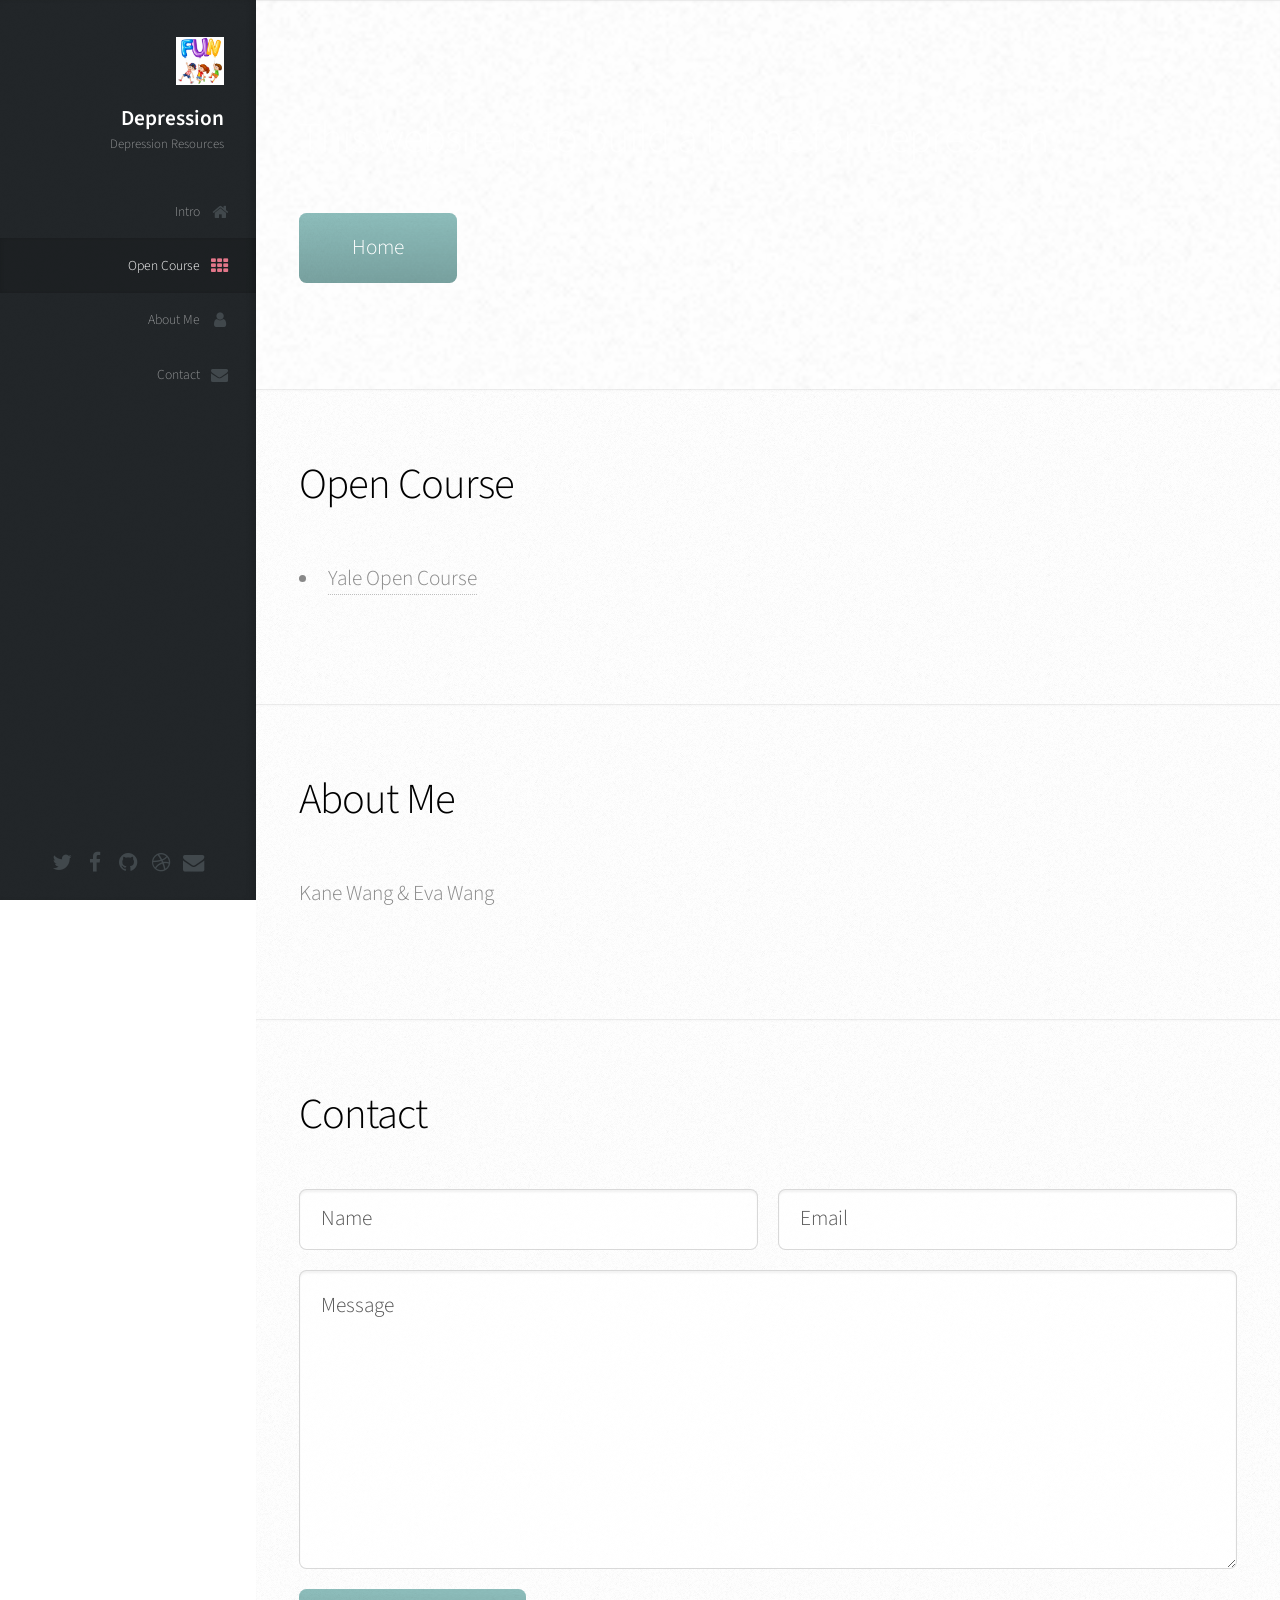
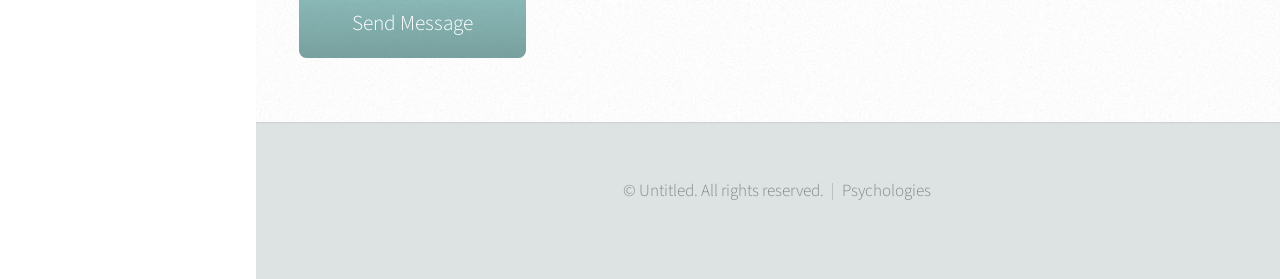
<file: static/depression.html>
<!DOCTYPE HTML>
<!--
	Prologue by HTML5 UP
	html5up.net | @ajlkn
	Free for personal and commercial use under the CCA 3.0 license (html5up.net/license)
-->
<html>
	<head>
		<title>Depression</title>
		<meta charset="utf-8" />
		<meta name="viewport" content="width=device-width, initial-scale=1, user-scalable=no" />
		<link rel="stylesheet" href="../static/assets/css/main.css" />
	</head>
	<body class="is-preload">

		<!-- Header -->
			<div id="header">

				<div class="top">

					<!-- Logo -->
						<div id="logo">
							<span class="image avatar48"><img src="../static/images/avatar.jpg" alt="" /></span>
							<h1 id="title">Depression</h1>
							<p>Depression Resources</p>
						</div>

					<!-- Nav -->
						<nav id="nav">
							<ul>
								<li><a href="#top" id="top-link"><span class="icon fa-home">Intro</span></a></li>
								<li><a href="#opencourse" id="opencourse-link"><span class="icon fa-th">Open Course</span></a></li>
								<li><a href="#about" id="about-link"><span class="icon fa-user">About Me</span></a></li>
								<li><a href="#contact" id="contact-link"><span class="icon fa-envelope">Contact</span></a></li>
							</ul>
						</nav>

				</div>

				<div class="bottom">

					<!-- Social Icons -->
						<ul class="icons">
							<li><a href="#" class="icon fa-twitter"><span class="label">Twitter</span></a></li>
							<li><a href="#" class="icon fa-facebook"><span class="label">Facebook</span></a></li>
							<li><a href="#" class="icon fa-github"><span class="label">Github</span></a></li>
							<li><a href="#" class="icon fa-dribbble"><span class="label">Dribbble</span></a></li>
							<li><a href="#" class="icon fa-envelope"><span class="label">Email</span></a></li>
						</ul>

				</div>

			</div>

		<!-- Main -->
			<div id="main">

				<!-- Intro -->
					<section id="top" class="one dark cover">
						<div class="container">

							<header>
								<h2 class="alt">This website is to build a home for Depression.</h2>
							</header>

							<footer>
								<a href="index.html" class="button scrolly">Home</a>
							</footer>

						</div>
					</section>

				<!-- opencourse -->
					<section id="opencourse" class="two">
						<div class="container">

							<header>
								<h2>Open Course</h2>
							</header>

							<p>
								<li><a href="https://oyc.yale.edu/introduction-psychology/psyc-110">Yale Open Course</a></li></p>

						</div>
					</section>

				<!-- About Me -->
					<section id="about" class="three">
						<div class="container">

							<header>
								<h2>About Me</h2>
							</header>

							<p>Kane Wang & Eva Wang</p>

						</div>
					</section>

				<!-- Contact -->
					<section id="contact" class="four">
						<div class="container">

							<header>
								<h2>Contact</h2>
							</header>

							<p></p>

							<form method="post" action="#">
								<div class="row">
									<div class="col-6 col-12-mobile"><input type="text" name="name" placeholder="Name" /></div>
									<div class="col-6 col-12-mobile"><input type="text" name="email" placeholder="Email" /></div>
									<div class="col-12">
										<textarea name="message" placeholder="Message"></textarea>
									</div>
									<div class="col-12">
										<input type="submit" value="Send Message" />
									</div>
								</div>
							</form>

						</div>
					</section>

			</div>

		<!-- Footer -->
			<div id="footer">

				<!-- Copyright -->
					<ul class="copyright">
						<li>&copy; Untitled. All rights reserved.</li><li>Psychologies</li>
					</ul>

			</div>

		<!-- Scripts -->
			<script src="../static/assets/js/jquery.min.js"></script>
			<script src="../static/assets/js/jquery.scrolly.min.js"></script>
			<script src="../static/assets/js/jquery.scrollex.min.js"></script>
			<script src="../static/assets/js/browser.min.js"></script>
			<script src="../static/assets/js/breakpoints.min.js"></script>
			<script src="../static/assets/js/util.js"></script>
			<script src="../static/assets/js/main.js"></script>

	</body>
</html>
</file>
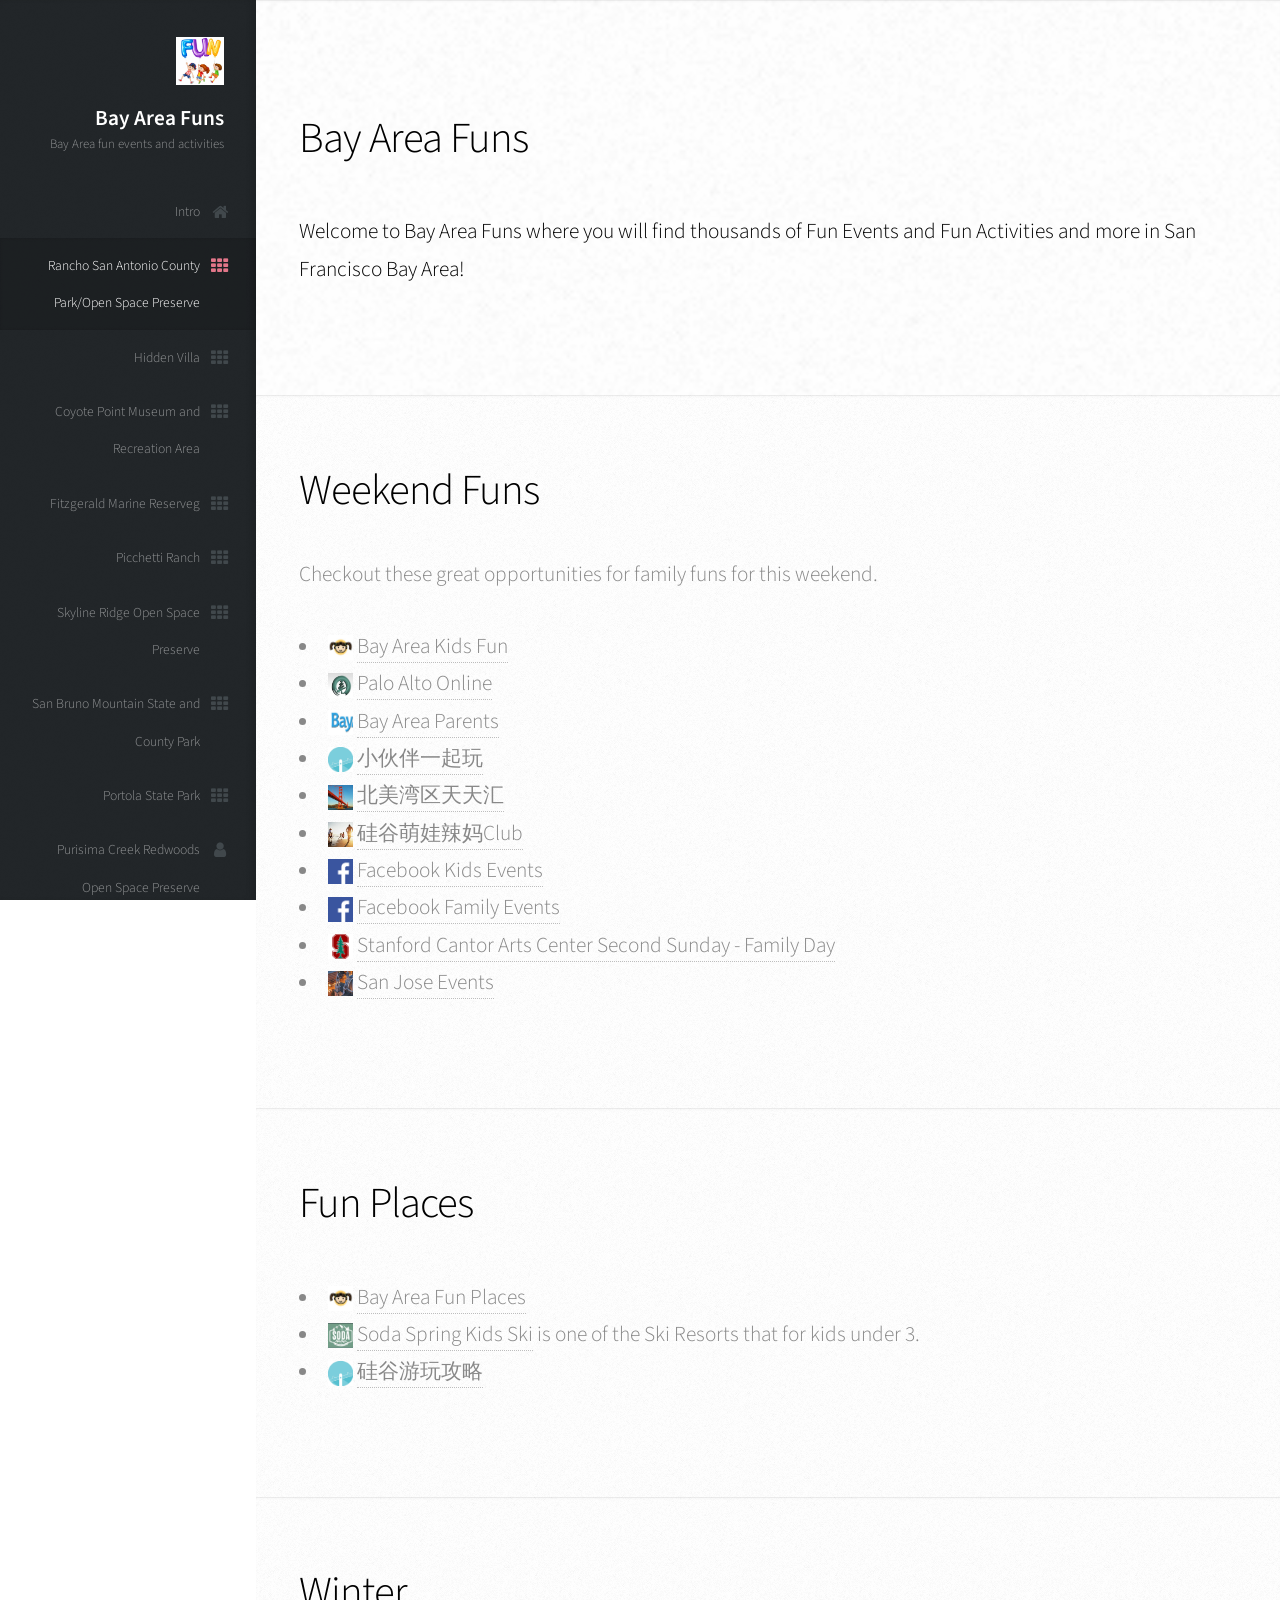
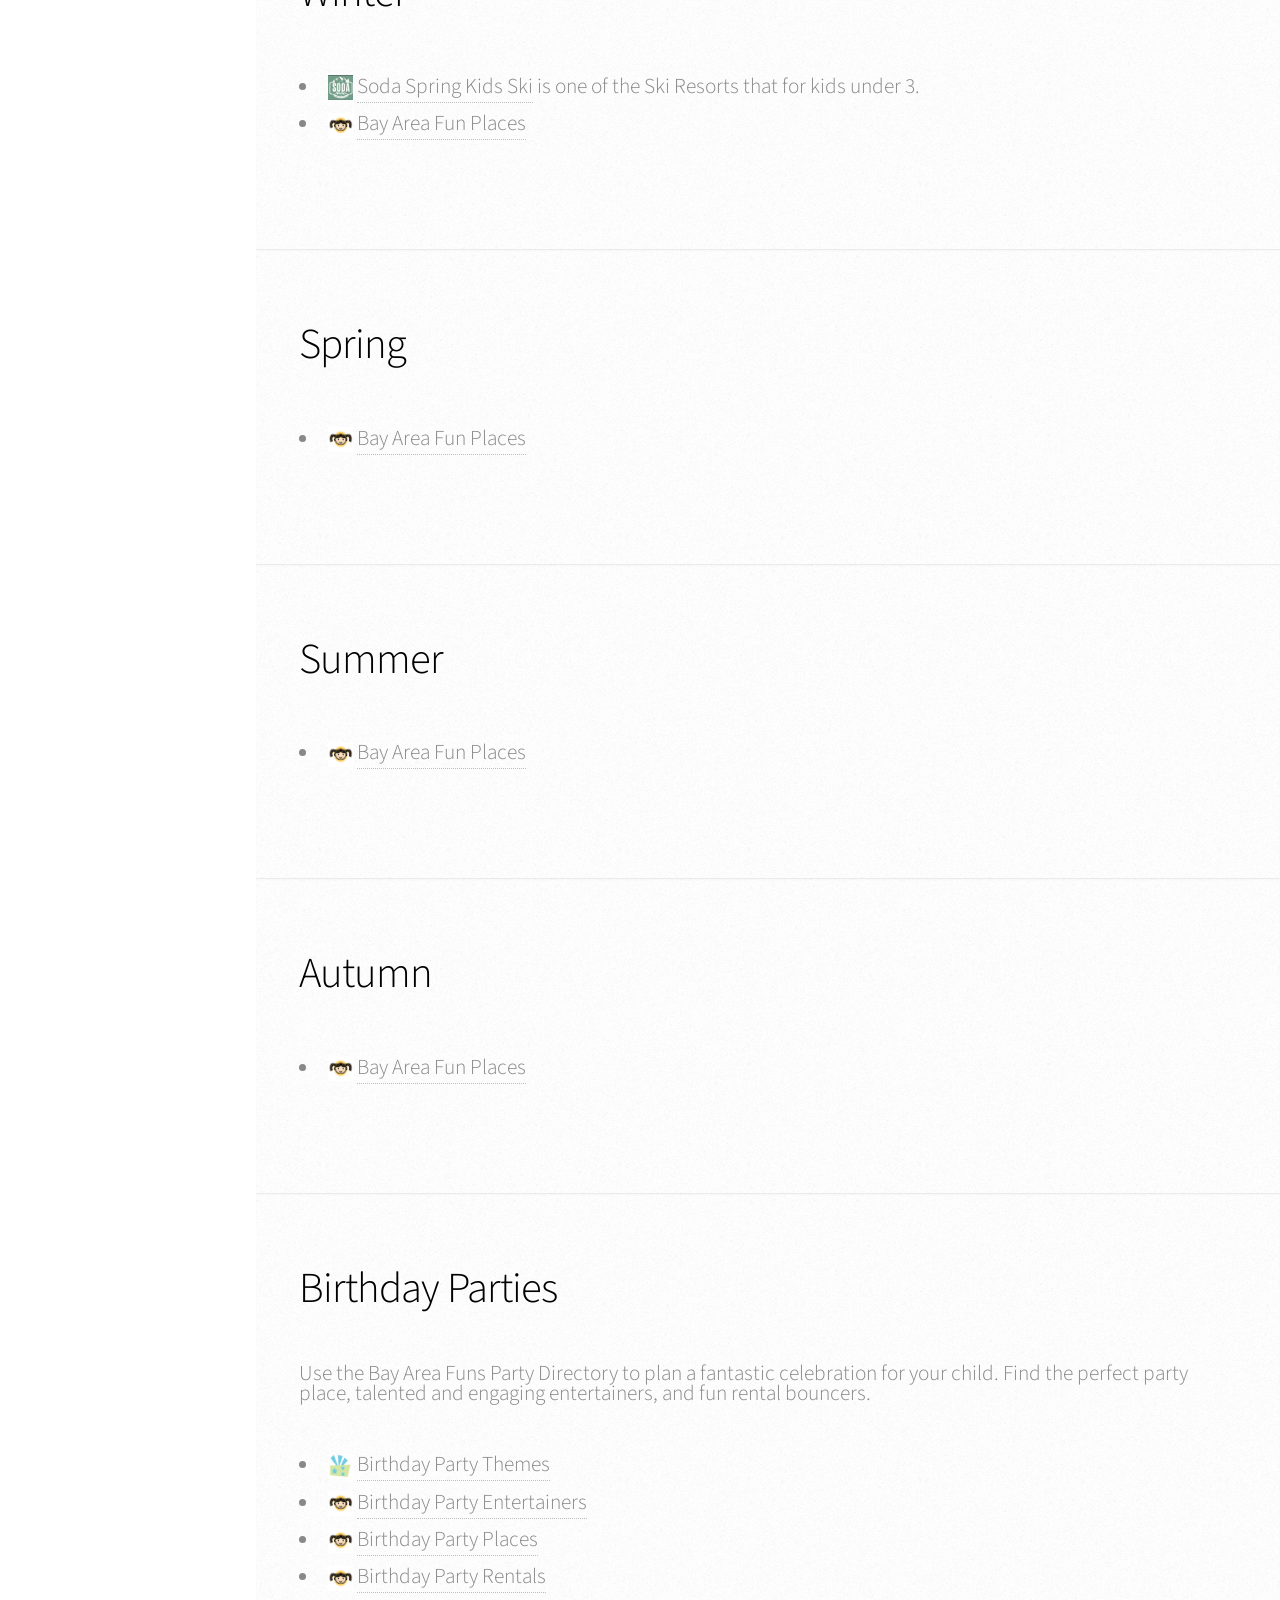
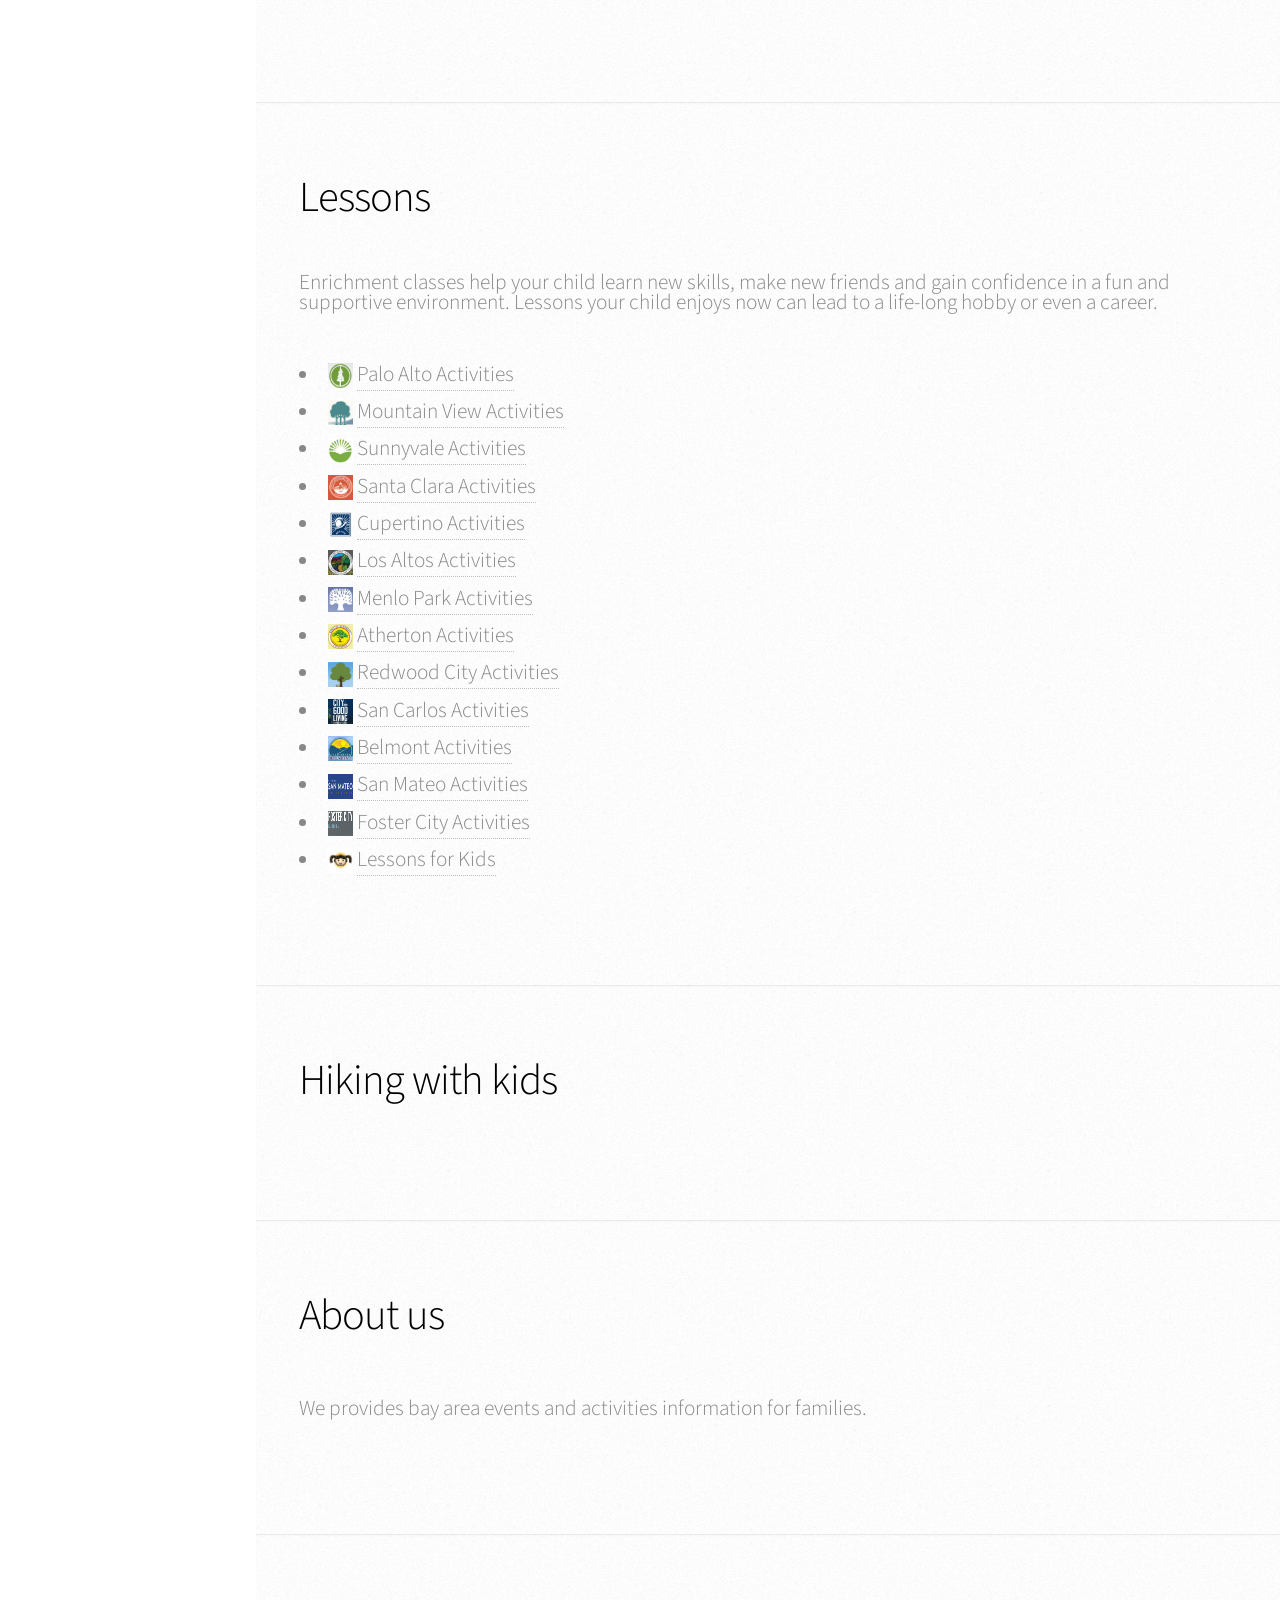
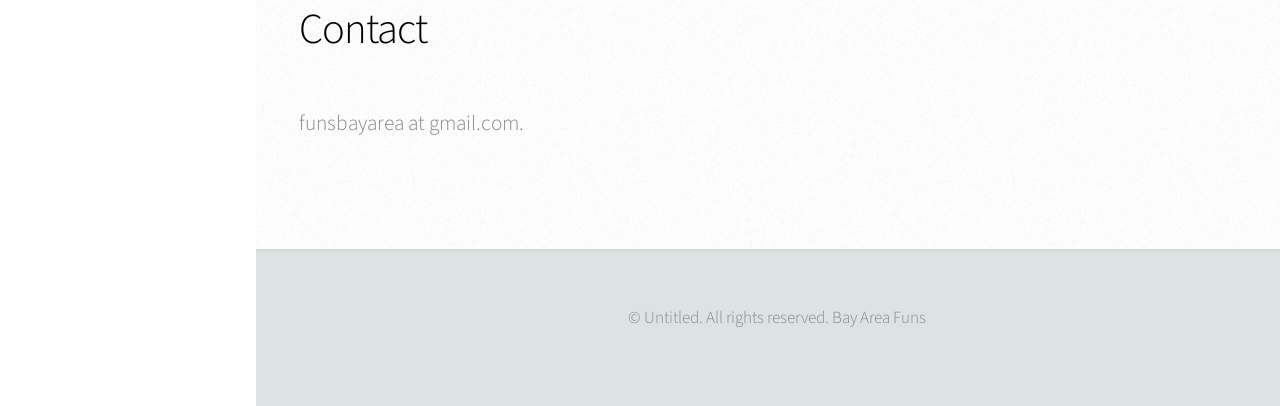
<file: static/hiking.html>
<!DOCTYPE HTML>
<!--
	Prologue by HTML5 UP
	html5up.net | @ajlkn
	Free for personal and commercial use under the CCA 3.0 license (html5up.net/license)
-->
<html>
	<head>
        <!-- Global site tag (gtag.js) - Google Analytics -->
        <script async src="https://www.googletagmanager.com/gtag/js?id=UA-128702483-1"></script>
        <script>
            window.dataLayer = window.dataLayer || [];
            function gtag(){dataLayer.push(arguments);}
            gtag('js', new Date());

            gtag('config', 'UA-128702483-1');
        </script>

        <script async src="//pagead2.googlesyndication.com/pagead/js/adsbygoogle.js"></script>
        <script>
            (adsbygoogle = window.adsbygoogle || []).push({
                google_ad_client: "ca-pub-1135058154357902",
                enable_page_level_ads: true
            });
        </script>

        <title>Bay Area Funs</title>
		<meta charset="utf-8" />
		<meta name="viewport" content="width=device-width, initial-scale=1, user-scalable=no" />
		<link rel="stylesheet" href="assets/css/main.css" />
        <link rel="icon" href="http://bayareafuns.com/images/avatar.png"/>
	</head>
	<body class="is-preload">

		<!-- Header -->
			<div id="header">

				<div class="top">

					<!-- Logo -->
						<div id="logo">
							<span class="image avatar48"><img src="images/avatar.jpg" alt="" /></span>
							<h1 id="title">Bay Area Funs</h1>
							<p>Bay Area fun events and activities</p>
						</div>

					<!-- Nav -->
						<nav id="nav">
							<ul>
								<li><a href="#top" id="top-link"><span class="icon fa-home">Intro</span></a></li>
								<li><a href="#weekendfuns" id="weekendfuns-link"><span class="icon fa-th">Rancho San Antonio County Park/Open Space Preserve</span></a></li>
                                <li><a href="#funplaces" id="funplaces-link"><span class="icon fa-th">Hidden Villa</span></a></li>
                                <li><a href="#winter" id="winter-link"><span class="icon fa-th">Coyote Point Museum and Recreation Area</span></a></li>
                                <li><a href="#spring" id="spring-link"><span class="icon fa-th">Fitzgerald Marine Reserveg</span></a></li>
                                <li><a href="#summer" id="summer-link"><span class="icon fa-th">Picchetti Ranch</span></a></li>
                                <li><a href="#autumn" id="autumn-link"><span class="icon fa-th">Skyline Ridge Open Space Preserve</span></a></li>
                                <li><a href="#birthdayparties" id="birthdayparties-link"><span class="icon fa-th">San Bruno Mountain State and County Park</span></a></li>
                                <li><a href="#lessons" id="lessons-link"><span class="icon fa-th">Portola State Park</span></a></li>
                                <li><a href="#hiking" id="hiking-link"><span class="icon fa-user">Purisima Creek Redwoods Open Space Preserve</span></a></li>
								<li><a href="#about" id="about-link"><span class="icon fa-user">About Us</span></a></li>
								<li><a href="#contact" id="contact-link"><span class="icon fa-envelope">Contact</span></a></li>
							</ul>
						</nav>

				</div>

				<!--<div class="bottom">-->

					<!--&lt;!&ndash; Social Icons &ndash;&gt;-->
						<!--<ul class="icons">-->
							<!--<li><a href="#" class="icon fa-twitter"><span class="label">Twitter</span></a></li>-->
							<!--<li><a href="#" class="icon fa-facebook"><span class="label">Facebook</span></a></li>-->
							<!--<li><a href="#" class="icon fa-github"><span class="label">Github</span></a></li>-->
							<!--<li><a href="#" class="icon fa-dribbble"><span class="label">Dribbble</span></a></li>-->
							<!--<li><a href="#" class="icon fa-envelope"><span class="label">Email</span></a></li>-->
						<!--</ul>-->

				<!--</div>-->

			</div>

		<!-- Main -->
			<div id="main">

				<!-- Intro -->
					<section id="top" class="one dark cover">
						<div class="container">

							<header>
								<h2><span style="color: black; ">Bay Area Funs</span></h2>
							</header>
							<span style="color: black; ">Welcome to Bay Area Funs where you will find thousands of Fun Events and Fun Activities and more in San Francisco Bay Area! </span>

							<!--<footer>-->
								<!--<a href="#portfolio" class="button scrolly">Magna Aliquam</a>-->
							<!--</footer>-->

						</div>
					</section>

				<!-- Weekend Funs -->
					<section id="weekendfuns" class="two" style='vertical-align: left'>
						<div class="container"  style='vertical-align: left'>

							<header>
								<h2>Weekend Funs</h2>
							</header>
                            <p style = 'line-height: 20px;vertical-align: left'>
                            Checkout these great opportunities for family funs for this weekend.
                            <li><img src = 'images/bakf.JPG' style='vertical-align: middle;width:25px;height:25px;' /> <a href="https://www.bayareakidfun.com/weekend-highlights/">Bay Area Kids Fun</a></li>
                            <li><img src = 'images/pao.JPG' style='vertical-align: middle;width:25px;height:25px;' /> <a href="https://www.paloaltoonline.com/calendar/#!/">Palo Alto Online</a></li>
                            <li><img src = 'images/bap.JPG' style='vertical-align: middle;width:25px;height:25px;' /> <a href="https://www.bayareaparent.com/Events/">Bay Area Parents</a></li>
                            <li><img src = 'images/xhb.JPG' style='vertical-align: middle;width:25px;height:25px;' /> <a href="https://mp.weixin.qq.com/s/VCiArrvZuJpLkCqDnUDm6Q">小伙伴一起玩</a></li>
                            <li><img src = 'images/bmwq.JPG' style='vertical-align: middle;width:25px;height:25px;' /> <a href="https://mp.weixin.qq.com/s/c4kElbaFVjXsaV83OB36Qw">北美湾区天天汇</a></li>
                            <li><img src = 'images/lmc.JPG' style='vertical-align: middle;width:25px;height:25px;' /> <a href="https://mp.weixin.qq.com/s/NAENtYhiWUESUEWZgCwNCg">硅谷萌娃辣妈Club</a></li>
                            <li><img src = 'images/fb.png' style='vertical-align: middle;width:25px;height:25px;' /> <a href="https://www.facebook.com/search/str/kids/keywords_events">Facebook Kids Events</a></li>
                            <li><img src = 'images/fb.png' style='vertical-align: middle;width:25px;height:25px;' /> <a href="https://www.facebook.com/search/str/kids%7Cfamily/keywords_events">Facebook Family Events</a></li>
                            <li><img src = 'images/stanford-social.png' style='vertical-align: middle;width:25px;height:25px;' /> <a href="https://museum.stanford.edu/programs/second-sunday-family-day-4">Stanford Cantor Arts Center Second Sunday - Family Day</a></li>
                            <li><img src = 'images/sj.JPG' style='vertical-align: middle;width:25px;height:25px;' /> <a href="https://www.sanjoseca.gov/Calendar.aspx">San Jose Events</a></li>
                            </p>
						</div>
					</section>
                <section id="funplaces" class="three">
                    <div class="container">

                        <header>
                            <h2>Fun Places</h2>
                        </header>
                        <p style = 'line-height: 20px;vertical-align: left'>
                        <li><img src = 'images/bakf.JPG' style='vertical-align: middle;width:25px;height:25px;' /> <a href="https://www.bayareakidfun.com/fun-places-bay-area/">Bay Area Fun Places</a></li>
                        <li><img src = 'images/sd.JPG' style='vertical-align: middle;width:25px;height:25px;' /> <a href="https://www.skisodasprings.com/">Soda Spring Kids Ski</a> is one of the Ski Resorts that for kids under 3.</li>
                        <li><img src = 'images/xhb.JPG' style='vertical-align: middle;width:25px;height:25px;' /> <a href="https://mp.weixin.qq.com/s/Gm0zdzQibMq4sh6WExq9HQ">硅谷游玩攻略</a></li>
                        </p>

                    </div>
                </section>
                <section id="winter" class="four">
                    <div class="container">

                        <header>
                            <h2>Winter</h2>
                        </header>
                        <p style = 'line-height: 20px;vertical-align: left'>
                        <li><img src = 'images/sd.JPG' style='vertical-align: middle;width:25px;height:25px;' /> <a href="https://www.skisodasprings.com/">Soda Spring Kids Ski</a> is one of the Ski Resorts that for kids under 3.</li>
                        <li><img src = 'images/bakf.JPG' style='vertical-align: middle;width:25px;height:25px;' /> <a href="https://www.bayareakidfun.com/fun-places-bay-area/">Bay Area Fun Places</a></li>
                        </p>

                    </div>
                </section>
                <section id="spring" class="five">
                    <div class="container">

                        <header>
                            <h2>Spring</h2>
                        </header>
                        <p style = 'line-height: 20px;vertical-align: left'>
                        <li><img src = 'images/bakf.JPG' style='vertical-align: middle;width:25px;height:25px;' /> <a href="https://www.bayareakidfun.com/fun-places-bay-area/">Bay Area Fun Places</a></li>
                        </p>

                    </div>
                </section>
                <section id="summer" class="six">
                    <div class="container">

                        <header>
                            <h2>Summer</h2>
                        </header>
                        <p style = 'line-height: 20px;vertical-align: left'>
                        <li><img src = 'images/bakf.JPG' style='vertical-align: middle;width:25px;height:25px;' /> <a href="https://www.bayareakidfun.com/fun-places-bay-area/">Bay Area Fun Places</a></li>
                        </p>

                    </div>
                </section>
                <section id="autumn" class="seven">
                    <div class="container">

                        <header>
                            <h2>Autumn</h2>
                        </header>
                        <p style = 'line-height: 20px;vertical-align: left'>
                        <li><img src = 'images/bakf.JPG' style='vertical-align: middle;width:25px;height:25px;' /> <a href="https://www.bayareakidfun.com/fun-places-bay-area/">Bay Area Fun Places</a></li>
                        </p>

                    </div>
                </section>

                <section id="birthdayparties" class="six">
                    <div class="container">

                        <header>
                            <h2>Birthday Parties</h2>
                        </header>
                        <p style = 'line-height: 20px;vertical-align: left'>
                            Use the Bay Area Funs Party Directory to plan a fantastic celebration for your child. Find the perfect party place, talented and engaging entertainers, and fun rental bouncers.
                        <li><img src = 'images/kpf.JPG' style='vertical-align: middle;width:25px;height:25px;' /> <a href="https://www.kidspartyfun.com/">Birthday Party Themes</a></li>
                        <li><img src = 'images/bakf.JPG' style='vertical-align: middle;width:25px;height:25px;' /> <a href="https://www.bayareakidfun.com/party-entertainers-in-the-bay-area/">Birthday Party Entertainers</a></li>
                        <li><img src = 'images/bakf.JPG' style='vertical-align: middle;width:25px;height:25px;' /> <a href="https://www.bayareakidfun.com/birthday-party-places/">Birthday Party Places</a></li>
                        <li><img src = 'images/bakf.JPG' style='vertical-align: middle;width:25px;height:25px;' /> <a href="https://www.bayareakidfun.com/party-rentals-in-the-bay-area/">Birthday Party Rentals</a></li>
                        </p>

                    </div>
                </section>
                <section id="lessons" class="seven">
                    <div class="container">

                        <header>
                            <h2>Lessons</h2>
                        </header>
                        <p style = 'line-height: 20px;vertical-align: left'>
                            Enrichment classes help your child learn new skills, make new friends and gain confidence in a fun and supportive environment. Lessons your child enjoys now can lead to a life-long hobby or even a career.
                        <li><img src = 'images/pa.JPG' style='vertical-align: middle;width:25px;height:25px;' /> <a href="https://www.cityofpaloalto.org/gov/depts/csd/enjoy/default.asp">Palo Alto Activities</a></li>
                        <li><img src = 'images/mv.JPG' style='vertical-align: middle;width:25px;height:25px;' /> <a href="https://www.mountainview.gov/depts/cs/rec/register.asp">Mountain View Activities</a></li>
                        <li><img src = 'images/snv.JPG' style='vertical-align: middle;width:25px;height:25px;' /> <a href="https://sunnyvale.ca.gov/community/classes/default.htm">Sunnyvale Activities</a></li>
                        <li><img src = 'images/sc.JPG' style='vertical-align: middle;width:25px;height:25px;' /> <a href="http://santaclaraca.gov/government/departments/parks-recreation/activities-programs">Santa Clara Activities</a></li>
                        <li><img src = 'images/ct.JPG' style='vertical-align: middle;width:25px;height:25px;' /> <a href="https://www.cupertino.org/our-city/departments/recreation-and-community-services/recreation-classes-and-activities">Cupertino Activities</a></li>
                        <li><img src = 'images/la.JPG' style='vertical-align: middle;width:25px;height:25px;' /> <a href="https://www.losaltosca.gov/recreation/page/view-all-classes-0">Los Altos Activities</a></li>
                        <li><img src = 'images/mp.JPG' style='vertical-align: middle;width:25px;height:25px;' /> <a href="https://www.menlopark.org/235/Activity-Guide-and-registration">Menlo Park Activities</a></li>
                        <li><img src = 'images/at.JPG' style='vertical-align: middle;width:25px;height:25px;' /> <a href="https://www.ci.atherton.ca.us/191/Recreational-Activities">Atherton Activities</a></li>
                        <li><img src = 'images/rwc.JPG' style='vertical-align: middle;width:25px;height:25px;' /> <a href="https://www.redwoodcity.org/departments/parks-recreation-and-community-services/activities-programs">Redwood City Activities</a></li>
                        <li><img src = 'images/sanc.JPG' style='vertical-align: middle;width:25px;height:25px;' /> <a href="https://www.cityofsancarlos.org/government/departments/parks-and-recreation/view-activity-guide">San Carlos Activities</a></li>
                        <li><img src = 'images/bm.JPG' style='vertical-align: middle;width:25px;height:25px;' /> <a href="https://www.belmont.gov/city-hall/parks-and-recreation/activity-guide">Belmont Activities</a></li>
                        <li><img src = 'images/sm.JPG' style='vertical-align: middle;width:25px;height:25px;' /> <a href="https://www.cityofsanmateo.org/1430/Activity-Guide">San Mateo Activities</a></li>
                        <li><img src = 'images/fc.JPG' style='vertical-align: middle;width:25px;height:25px;' /> <a href="https://www.fostercity.org/parksrec/page/activities-and-classes">Foster City Activities</a></li>
                        <li><img src = 'images/bakf.JPG' style='vertical-align: middle;width:25px;height:25px;' /> <a href="https://www.bayareakidfun.com/lessons-for-children-in-the-bay-area/">Lessons for Kids</a></li>
                        </p>

                    </div>
                </section>
                <section id="hiking" class="eight">
                    <div class="container">

                        <header>
                            <h2>Hiking with kids</h2>
                        </header>

                        <p></p>

                    </div>
                </section>
				<!-- About Us -->
					<section id="about" class="nine">
						<div class="container">

							<header>
								<h2>About us</h2>
							</header>

							<p>We provides bay area events and activities information for families.</p>

						</div>
					</section>

				<!-- Contact -->
					<section id="contact" class="ten">
						<div class="container">

							<header>
								<h2>Contact</h2>
							</header>

							<p>funsbayarea at gmail.com.</p>
						</div>
					</section>

			</div>

		<!-- Footer -->
			<div id="footer">

				<!-- Copyright -->
					<ul class="copyright">
						<li>&copy; Untitled. All rights reserved. Bay Area Funs</li>
					</ul>

			</div>

		<!-- Scripts -->
			<script src="assets/js/jquery.min.js"></script>
			<script src="assets/js/jquery.scrolly.min.js"></script>
			<script src="assets/js/jquery.scrollex.min.js"></script>
			<script src="assets/js/browser.min.js"></script>
			<script src="assets/js/breakpoints.min.js"></script>
			<script src="assets/js/util.js"></script>
			<script src="assets/js/main.js"></script>

	</body>
</html>
</file>
<file: static/assets/css/main.css>
@import url("font-awesome.min.css");
@import url("https://fonts.googleapis.com/css?family=Source+Sans+Pro:300,300italic,400,600");

/*
	Prologue by HTML5 UP
	html5up.net | @ajlkn
	Free for personal and commercial use under the CCA 3.0 license (html5up.net/license)
*/

html, body, div, span, applet, object,
iframe, h1, h2, h3, h4, h5, h6, p, blockquote,
pre, a, abbr, acronym, address, big, cite,
code, del, dfn, em, img, ins, kbd, q, s, samp,
small, strike, strong, sub, sup, tt, var, b,
u, i, center, dl, dt, dd, ol, ul, li, fieldset,
form, label, legend, table, caption, tbody,
tfoot, thead, tr, th, td, article, aside,
canvas, details, embed, figure, figcaption,
footer, header, hgroup, menu, nav, output, ruby,
section, summary, time, mark, audio, video {
	margin: 0;
	padding: 0;
	border: 0;
	font-size: 100%;
	font: inherit;
	vertical-align: baseline;}

article, aside, details, figcaption, figure,
footer, header, hgroup, menu, nav, section {
	display: block;}

body {
	line-height: 1;
}

ol, ul {
	list-style: none;
}

blockquote, q {
	quotes: none;
}

	blockquote:before, blockquote:after, q:before, q:after {
		content: '';
		content: none;
	}

table {
	border-collapse: collapse;
	border-spacing: 0;
}

body {
	-webkit-text-size-adjust: none;
}

mark {
	background-color: transparent;
	color: inherit;
}

input::-moz-focus-inner {
	border: 0;
	padding: 0;
}

input, select, textarea {
	-moz-appearance: none;
	-webkit-appearance: none;
	-ms-appearance: none;
	appearance: none;
}

/* Basic */

	html {
		box-sizing: border-box;
	}

	*, *:before, *:after {
		box-sizing: inherit;
	}

	body {
		background: #fff;
		font-family: 'Source Sans Pro', sans-serif;
		font-size: 19pt;
		font-weight: 300;
		line-height: 1.75em;
		color: #888;
	}

		body.is-preload *, body.is-preload *:before, body.is-preload *:after {
			-moz-animation: none !important;
			-webkit-animation: none !important;
			-ms-animation: none !important;
			animation: none !important;
			-moz-transition: none !important;
			-webkit-transition: none !important;
			-ms-transition: none !important;
			transition: none !important;
		}

	input, textarea, select {
		font-family: 'Source Sans Pro', sans-serif;
		font-size: 19pt;
		font-weight: 300;
		line-height: 1.75em;
		color: #888;
	}

	h1, h2, h3, h4, h5, h6 {
		font-weight: 300;
		color: black;
		line-height: 1.5em;
	}

	h1 a, h2 a, h3 a, h4 a, h5 a, h6 a {
		color: black;
		text-decoration: none;
	}

		h1 a strong, h2 a strong, h3 a strong, h4 a strong, h5 a strong, h6 a strong {
			color: black;
		}

	h2 {
		font-size: 2em;
		letter-spacing: -1px;
	}

		h2.alt {
			color: #888;
		}

			h2.alt strong {
				color: #666;
			}

	h3 {
		font-size: 1.5em;
	}

	header {
		margin: 0 0 2em 0;
	}

		header > p {
			margin: 1em 0 0 0;
		}

	footer {
		margin: 2em 0 0 0;
	}

	strong, b {
		font-weight: 300;
		color: #666;
	}

	em, i {
		font-style: italic;
	}

	a {
		text-decoration: none;
		color: inherit;
		border-bottom: dotted 1px rgba(128, 128, 128, 0.5);
		-moz-transition: color 0.35s ease-in-out, border-bottom-color 0.35s ease-in-out;
		-webkit-transition: color 0.35s ease-in-out, border-bottom-color 0.35s ease-in-out;
		-ms-transition: color 0.35s ease-in-out, border-bottom-color 0.35s ease-in-out;
		transition: color 0.35s ease-in-out, border-bottom-color 0.35s ease-in-out;
		outline: 0;
	}

		a:hover {
			color: #E27689;
			border-bottom-color: rgba(255, 255, 255, 0);
		}

	sub {
		position: relative;
		top: 0.5em;
		font-size: 0.8em;
	}

	sup {
		position: relative;
		top: -0.5em;
		font-size: 0.8em;
	}

	hr {
		border: 0;
		border-top: solid 1px #ddd;
	}

	blockquote {
		border-left: solid 0.5em #ddd;
		padding: 1em 0 1em 2em;
		font-style: italic;
	}

	p, ul, ol, dl, table {
		margin-bottom: 2em;
	}

	br.clear {
		clear: both;
	}

/* Container */

	.container {
		margin: 0 auto;
		max-width: 100%;
		width: 1400px;
	}

		@media screen and (min-width: 961px) and (max-width: 1880px) {

			.container {
				width: 1200px;
			}

		}

		@media screen and (min-width: 961px) and (max-width: 1620px) {

			.container {
				width: 960px;
			}

		}

		@media screen and (min-width: 961px) and (max-width: 1320px) {

			.container {
				width: 100%;
			}

		}

		@media screen and (max-width: 960px) {

			.container {
				width: 100%;
			}

		}

		@media screen and (max-width: 736px) {

			.container {
				width: 100%;
			}

		}

/* Row */

	.row {
		display: flex;
		flex-wrap: wrap;
		box-sizing: border-box;
		align-items: stretch;
	}

		.row > * {
			box-sizing: border-box;
		}

		.row.gtr-uniform > * > :last-child {
			margin-bottom: 0;
		}

		.row.aln-left {
			justify-content: flex-start;
		}

		.row.aln-center {
			justify-content: center;
		}

		.row.aln-right {
			justify-content: flex-end;
		}

		.row.aln-top {
			align-items: flex-start;
		}

		.row.aln-middle {
			align-items: center;
		}

		.row.aln-bottom {
			align-items: flex-end;
		}

		.row > .imp {
			order: -1;
		}

		.row > .col-1 {
			width: 8.3333333333%;
		}

		.row > .off-1 {
			margin-left: 8.3333333333%;
		}

		.row > .col-2 {
			width: 16.6666666667%;
		}

		.row > .off-2 {
			margin-left: 16.6666666667%;
		}

		.row > .col-3 {
			width: 25%;
		}

		.row > .off-3 {
			margin-left: 25%;
		}

		.row > .col-4 {
			width: 33.3333333333%;
		}

		.row > .off-4 {
			margin-left: 33.3333333333%;
		}

		.row > .col-5 {
			width: 41.6666666667%;
		}

		.row > .off-5 {
			margin-left: 41.6666666667%;
		}

		.row > .col-6 {
			width: 50%;
		}

		.row > .off-6 {
			margin-left: 50%;
		}

		.row > .col-7 {
			width: 58.3333333333%;
		}

		.row > .off-7 {
			margin-left: 58.3333333333%;
		}

		.row > .col-8 {
			width: 66.6666666667%;
		}

		.row > .off-8 {
			margin-left: 66.6666666667%;
		}

		.row > .col-9 {
			width: 75%;
		}

		.row > .off-9 {
			margin-left: 75%;
		}

		.row > .col-10 {
			width: 83.3333333333%;
		}

		.row > .off-10 {
			margin-left: 83.3333333333%;
		}

		.row > .col-11 {
			width: 91.6666666667%;
		}

		.row > .off-11 {
			margin-left: 91.6666666667%;
		}

		.row > .col-12 {
			width: 100%;
		}

		.row > .off-12 {
			margin-left: 100%;
		}

		.row.gtr-0 {
			margin-top: 0px;
			margin-left: 0px;
		}

			.row.gtr-0 > * {
				padding: 0px 0 0 0px;
			}

			.row.gtr-0.gtr-uniform {
				margin-top: 0px;
			}

				.row.gtr-0.gtr-uniform > * {
					padding-top: 0px;
				}

		.row.gtr-25 {
			margin-top: -10px;
			margin-left: -10px;
		}

			.row.gtr-25 > * {
				padding: 10px 0 0 10px;
			}

			.row.gtr-25.gtr-uniform {
				margin-top: -10px;
			}

				.row.gtr-25.gtr-uniform > * {
					padding-top: 10px;
				}

		.row.gtr-50 {
			margin-top: -20px;
			margin-left: -20px;
		}

			.row.gtr-50 > * {
				padding: 20px 0 0 20px;
			}

			.row.gtr-50.gtr-uniform {
				margin-top: -20px;
			}

				.row.gtr-50.gtr-uniform > * {
					padding-top: 20px;
				}

		.row {
			margin-top: -40px;
			margin-left: -40px;
		}

			.row > * {
				padding: 40px 0 0 40px;
			}

			.row.gtr-uniform {
				margin-top: -40px;
			}

				.row.gtr-uniform > * {
					padding-top: 40px;
				}

		.row.gtr-150 {
			margin-top: -60px;
			margin-left: -60px;
		}

			.row.gtr-150 > * {
				padding: 60px 0 0 60px;
			}

			.row.gtr-150.gtr-uniform {
				margin-top: -60px;
			}

				.row.gtr-150.gtr-uniform > * {
					padding-top: 60px;
				}

		.row.gtr-200 {
			margin-top: -80px;
			margin-left: -80px;
		}

			.row.gtr-200 > * {
				padding: 80px 0 0 80px;
			}

			.row.gtr-200.gtr-uniform {
				margin-top: -80px;
			}

				.row.gtr-200.gtr-uniform > * {
					padding-top: 80px;
				}

		@media screen and (min-width: 961px) and (max-width: 1880px) {

			.row {
				display: flex;
				flex-wrap: wrap;
				box-sizing: border-box;
				align-items: stretch;
			}

				.row > * {
					box-sizing: border-box;
				}

				.row.gtr-uniform > * > :last-child {
					margin-bottom: 0;
				}

				.row.aln-left {
					justify-content: flex-start;
				}

				.row.aln-center {
					justify-content: center;
				}

				.row.aln-right {
					justify-content: flex-end;
				}

				.row.aln-top {
					align-items: flex-start;
				}

				.row.aln-middle {
					align-items: center;
				}

				.row.aln-bottom {
					align-items: flex-end;
				}

				.row > .imp-wide {
					order: -1;
				}

				.row > .col-1-wide {
					width: 8.3333333333%;
				}

				.row > .off-1-wide {
					margin-left: 8.3333333333%;
				}

				.row > .col-2-wide {
					width: 16.6666666667%;
				}

				.row > .off-2-wide {
					margin-left: 16.6666666667%;
				}

				.row > .col-3-wide {
					width: 25%;
				}

				.row > .off-3-wide {
					margin-left: 25%;
				}

				.row > .col-4-wide {
					width: 33.3333333333%;
				}

				.row > .off-4-wide {
					margin-left: 33.3333333333%;
				}

				.row > .col-5-wide {
					width: 41.6666666667%;
				}

				.row > .off-5-wide {
					margin-left: 41.6666666667%;
				}

				.row > .col-6-wide {
					width: 50%;
				}

				.row > .off-6-wide {
					margin-left: 50%;
				}

				.row > .col-7-wide {
					width: 58.3333333333%;
				}

				.row > .off-7-wide {
					margin-left: 58.3333333333%;
				}

				.row > .col-8-wide {
					width: 66.6666666667%;
				}

				.row > .off-8-wide {
					margin-left: 66.6666666667%;
				}

				.row > .col-9-wide {
					width: 75%;
				}

				.row > .off-9-wide {
					margin-left: 75%;
				}

				.row > .col-10-wide {
					width: 83.3333333333%;
				}

				.row > .off-10-wide {
					margin-left: 83.3333333333%;
				}

				.row > .col-11-wide {
					width: 91.6666666667%;
				}

				.row > .off-11-wide {
					margin-left: 91.6666666667%;
				}

				.row > .col-12-wide {
					width: 100%;
				}

				.row > .off-12-wide {
					margin-left: 100%;
				}

				.row.gtr-0 {
					margin-top: 0px;
					margin-left: 0px;
				}

					.row.gtr-0 > * {
						padding: 0px 0 0 0px;
					}

					.row.gtr-0.gtr-uniform {
						margin-top: 0px;
					}

						.row.gtr-0.gtr-uniform > * {
							padding-top: 0px;
						}

				.row.gtr-25 {
					margin-top: -10px;
					margin-left: -10px;
				}

					.row.gtr-25 > * {
						padding: 10px 0 0 10px;
					}

					.row.gtr-25.gtr-uniform {
						margin-top: -10px;
					}

						.row.gtr-25.gtr-uniform > * {
							padding-top: 10px;
						}

				.row.gtr-50 {
					margin-top: -20px;
					margin-left: -20px;
				}

					.row.gtr-50 > * {
						padding: 20px 0 0 20px;
					}

					.row.gtr-50.gtr-uniform {
						margin-top: -20px;
					}

						.row.gtr-50.gtr-uniform > * {
							padding-top: 20px;
						}

				.row {
					margin-top: -40px;
					margin-left: -40px;
				}

					.row > * {
						padding: 40px 0 0 40px;
					}

					.row.gtr-uniform {
						margin-top: -40px;
					}

						.row.gtr-uniform > * {
							padding-top: 40px;
						}

				.row.gtr-150 {
					margin-top: -60px;
					margin-left: -60px;
				}

					.row.gtr-150 > * {
						padding: 60px 0 0 60px;
					}

					.row.gtr-150.gtr-uniform {
						margin-top: -60px;
					}

						.row.gtr-150.gtr-uniform > * {
							padding-top: 60px;
						}

				.row.gtr-200 {
					margin-top: -80px;
					margin-left: -80px;
				}

					.row.gtr-200 > * {
						padding: 80px 0 0 80px;
					}

					.row.gtr-200.gtr-uniform {
						margin-top: -80px;
					}

						.row.gtr-200.gtr-uniform > * {
							padding-top: 80px;
						}

		}

		@media screen and (min-width: 961px) and (max-width: 1620px) {

			.row {
				display: flex;
				flex-wrap: wrap;
				box-sizing: border-box;
				align-items: stretch;
			}

				.row > * {
					box-sizing: border-box;
				}

				.row.gtr-uniform > * > :last-child {
					margin-bottom: 0;
				}

				.row.aln-left {
					justify-content: flex-start;
				}

				.row.aln-center {
					justify-content: center;
				}

				.row.aln-right {
					justify-content: flex-end;
				}

				.row.aln-top {
					align-items: flex-start;
				}

				.row.aln-middle {
					align-items: center;
				}

				.row.aln-bottom {
					align-items: flex-end;
				}

				.row > .imp-normal {
					order: -1;
				}

				.row > .col-1-normal {
					width: 8.3333333333%;
				}

				.row > .off-1-normal {
					margin-left: 8.3333333333%;
				}

				.row > .col-2-normal {
					width: 16.6666666667%;
				}

				.row > .off-2-normal {
					margin-left: 16.6666666667%;
				}

				.row > .col-3-normal {
					width: 25%;
				}

				.row > .off-3-normal {
					margin-left: 25%;
				}

				.row > .col-4-normal {
					width: 33.3333333333%;
				}

				.row > .off-4-normal {
					margin-left: 33.3333333333%;
				}

				.row > .col-5-normal {
					width: 41.6666666667%;
				}

				.row > .off-5-normal {
					margin-left: 41.6666666667%;
				}

				.row > .col-6-normal {
					width: 50%;
				}

				.row > .off-6-normal {
					margin-left: 50%;
				}

				.row > .col-7-normal {
					width: 58.3333333333%;
				}

				.row > .off-7-normal {
					margin-left: 58.3333333333%;
				}

				.row > .col-8-normal {
					width: 66.6666666667%;
				}

				.row > .off-8-normal {
					margin-left: 66.6666666667%;
				}

				.row > .col-9-normal {
					width: 75%;
				}

				.row > .off-9-normal {
					margin-left: 75%;
				}

				.row > .col-10-normal {
					width: 83.3333333333%;
				}

				.row > .off-10-normal {
					margin-left: 83.3333333333%;
				}

				.row > .col-11-normal {
					width: 91.6666666667%;
				}

				.row > .off-11-normal {
					margin-left: 91.6666666667%;
				}

				.row > .col-12-normal {
					width: 100%;
				}

				.row > .off-12-normal {
					margin-left: 100%;
				}

				.row.gtr-0 {
					margin-top: 0px;
					margin-left: 0px;
				}

					.row.gtr-0 > * {
						padding: 0px 0 0 0px;
					}

					.row.gtr-0.gtr-uniform {
						margin-top: 0px;
					}

						.row.gtr-0.gtr-uniform > * {
							padding-top: 0px;
						}

				.row.gtr-25 {
					margin-top: -10px;
					margin-left: -10px;
				}

					.row.gtr-25 > * {
						padding: 10px 0 0 10px;
					}

					.row.gtr-25.gtr-uniform {
						margin-top: -10px;
					}

						.row.gtr-25.gtr-uniform > * {
							padding-top: 10px;
						}

				.row.gtr-50 {
					margin-top: -20px;
					margin-left: -20px;
				}

					.row.gtr-50 > * {
						padding: 20px 0 0 20px;
					}

					.row.gtr-50.gtr-uniform {
						margin-top: -20px;
					}

						.row.gtr-50.gtr-uniform > * {
							padding-top: 20px;
						}

				.row {
					margin-top: -40px;
					margin-left: -40px;
				}

					.row > * {
						padding: 40px 0 0 40px;
					}

					.row.gtr-uniform {
						margin-top: -40px;
					}

						.row.gtr-uniform > * {
							padding-top: 40px;
						}

				.row.gtr-150 {
					margin-top: -60px;
					margin-left: -60px;
				}

					.row.gtr-150 > * {
						padding: 60px 0 0 60px;
					}

					.row.gtr-150.gtr-uniform {
						margin-top: -60px;
					}

						.row.gtr-150.gtr-uniform > * {
							padding-top: 60px;
						}

				.row.gtr-200 {
					margin-top: -80px;
					margin-left: -80px;
				}

					.row.gtr-200 > * {
						padding: 80px 0 0 80px;
					}

					.row.gtr-200.gtr-uniform {
						margin-top: -80px;
					}

						.row.gtr-200.gtr-uniform > * {
							padding-top: 80px;
						}

		}

		@media screen and (min-width: 961px) and (max-width: 1320px) {

			.row {
				display: flex;
				flex-wrap: wrap;
				box-sizing: border-box;
				align-items: stretch;
			}

				.row > * {
					box-sizing: border-box;
				}

				.row.gtr-uniform > * > :last-child {
					margin-bottom: 0;
				}

				.row.aln-left {
					justify-content: flex-start;
				}

				.row.aln-center {
					justify-content: center;
				}

				.row.aln-right {
					justify-content: flex-end;
				}

				.row.aln-top {
					align-items: flex-start;
				}

				.row.aln-middle {
					align-items: center;
				}

				.row.aln-bottom {
					align-items: flex-end;
				}

				.row > .imp-narrow {
					order: -1;
				}

				.row > .col-1-narrow {
					width: 8.3333333333%;
				}

				.row > .off-1-narrow {
					margin-left: 8.3333333333%;
				}

				.row > .col-2-narrow {
					width: 16.6666666667%;
				}

				.row > .off-2-narrow {
					margin-left: 16.6666666667%;
				}

				.row > .col-3-narrow {
					width: 25%;
				}

				.row > .off-3-narrow {
					margin-left: 25%;
				}

				.row > .col-4-narrow {
					width: 33.3333333333%;
				}

				.row > .off-4-narrow {
					margin-left: 33.3333333333%;
				}

				.row > .col-5-narrow {
					width: 41.6666666667%;
				}

				.row > .off-5-narrow {
					margin-left: 41.6666666667%;
				}

				.row > .col-6-narrow {
					width: 50%;
				}

				.row > .off-6-narrow {
					margin-left: 50%;
				}

				.row > .col-7-narrow {
					width: 58.3333333333%;
				}

				.row > .off-7-narrow {
					margin-left: 58.3333333333%;
				}

				.row > .col-8-narrow {
					width: 66.6666666667%;
				}

				.row > .off-8-narrow {
					margin-left: 66.6666666667%;
				}

				.row > .col-9-narrow {
					width: 75%;
				}

				.row > .off-9-narrow {
					margin-left: 75%;
				}

				.row > .col-10-narrow {
					width: 83.3333333333%;
				}

				.row > .off-10-narrow {
					margin-left: 83.3333333333%;
				}

				.row > .col-11-narrow {
					width: 91.6666666667%;
				}

				.row > .off-11-narrow {
					margin-left: 91.6666666667%;
				}

				.row > .col-12-narrow {
					width: 100%;
				}

				.row > .off-12-narrow {
					margin-left: 100%;
				}

				.row.gtr-0 {
					margin-top: 0px;
					margin-left: 0px;
				}

					.row.gtr-0 > * {
						padding: 0px 0 0 0px;
					}

					.row.gtr-0.gtr-uniform {
						margin-top: 0px;
					}

						.row.gtr-0.gtr-uniform > * {
							padding-top: 0px;
						}

				.row.gtr-25 {
					margin-top: -5px;
					margin-left: -5px;
				}

					.row.gtr-25 > * {
						padding: 5px 0 0 5px;
					}

					.row.gtr-25.gtr-uniform {
						margin-top: -5px;
					}

						.row.gtr-25.gtr-uniform > * {
							padding-top: 5px;
						}

				.row.gtr-50 {
					margin-top: -10px;
					margin-left: -10px;
				}

					.row.gtr-50 > * {
						padding: 10px 0 0 10px;
					}

					.row.gtr-50.gtr-uniform {
						margin-top: -10px;
					}

						.row.gtr-50.gtr-uniform > * {
							padding-top: 10px;
						}

				.row {
					margin-top: -20px;
					margin-left: -20px;
				}

					.row > * {
						padding: 20px 0 0 20px;
					}

					.row.gtr-uniform {
						margin-top: -20px;
					}

						.row.gtr-uniform > * {
							padding-top: 20px;
						}

				.row.gtr-150 {
					margin-top: -30px;
					margin-left: -30px;
				}

					.row.gtr-150 > * {
						padding: 30px 0 0 30px;
					}

					.row.gtr-150.gtr-uniform {
						margin-top: -30px;
					}

						.row.gtr-150.gtr-uniform > * {
							padding-top: 30px;
						}

				.row.gtr-200 {
					margin-top: -40px;
					margin-left: -40px;
				}

					.row.gtr-200 > * {
						padding: 40px 0 0 40px;
					}

					.row.gtr-200.gtr-uniform {
						margin-top: -40px;
					}

						.row.gtr-200.gtr-uniform > * {
							padding-top: 40px;
						}

		}

		@media screen and (max-width: 960px) {

			.row {
				display: flex;
				flex-wrap: wrap;
				box-sizing: border-box;
				align-items: stretch;
			}

				.row > * {
					box-sizing: border-box;
				}

				.row.gtr-uniform > * > :last-child {
					margin-bottom: 0;
				}

				.row.aln-left {
					justify-content: flex-start;
				}

				.row.aln-center {
					justify-content: center;
				}

				.row.aln-right {
					justify-content: flex-end;
				}

				.row.aln-top {
					align-items: flex-start;
				}

				.row.aln-middle {
					align-items: center;
				}

				.row.aln-bottom {
					align-items: flex-end;
				}

				.row > .imp-narrower {
					order: -1;
				}

				.row > .col-1-narrower {
					width: 8.3333333333%;
				}

				.row > .off-1-narrower {
					margin-left: 8.3333333333%;
				}

				.row > .col-2-narrower {
					width: 16.6666666667%;
				}

				.row > .off-2-narrower {
					margin-left: 16.6666666667%;
				}

				.row > .col-3-narrower {
					width: 25%;
				}

				.row > .off-3-narrower {
					margin-left: 25%;
				}

				.row > .col-4-narrower {
					width: 33.3333333333%;
				}

				.row > .off-4-narrower {
					margin-left: 33.3333333333%;
				}

				.row > .col-5-narrower {
					width: 41.6666666667%;
				}

				.row > .off-5-narrower {
					margin-left: 41.6666666667%;
				}

				.row > .col-6-narrower {
					width: 50%;
				}

				.row > .off-6-narrower {
					margin-left: 50%;
				}

				.row > .col-7-narrower {
					width: 58.3333333333%;
				}

				.row > .off-7-narrower {
					margin-left: 58.3333333333%;
				}

				.row > .col-8-narrower {
					width: 66.6666666667%;
				}

				.row > .off-8-narrower {
					margin-left: 66.6666666667%;
				}

				.row > .col-9-narrower {
					width: 75%;
				}

				.row > .off-9-narrower {
					margin-left: 75%;
				}

				.row > .col-10-narrower {
					width: 83.3333333333%;
				}

				.row > .off-10-narrower {
					margin-left: 83.3333333333%;
				}

				.row > .col-11-narrower {
					width: 91.6666666667%;
				}

				.row > .off-11-narrower {
					margin-left: 91.6666666667%;
				}

				.row > .col-12-narrower {
					width: 100%;
				}

				.row > .off-12-narrower {
					margin-left: 100%;
				}

				.row.gtr-0 {
					margin-top: 0px;
					margin-left: 0px;
				}

					.row.gtr-0 > * {
						padding: 0px 0 0 0px;
					}

					.row.gtr-0.gtr-uniform {
						margin-top: 0px;
					}

						.row.gtr-0.gtr-uniform > * {
							padding-top: 0px;
						}

				.row.gtr-25 {
					margin-top: -5px;
					margin-left: -5px;
				}

					.row.gtr-25 > * {
						padding: 5px 0 0 5px;
					}

					.row.gtr-25.gtr-uniform {
						margin-top: -5px;
					}

						.row.gtr-25.gtr-uniform > * {
							padding-top: 5px;
						}

				.row.gtr-50 {
					margin-top: -10px;
					margin-left: -10px;
				}

					.row.gtr-50 > * {
						padding: 10px 0 0 10px;
					}

					.row.gtr-50.gtr-uniform {
						margin-top: -10px;
					}

						.row.gtr-50.gtr-uniform > * {
							padding-top: 10px;
						}

				.row {
					margin-top: -20px;
					margin-left: -20px;
				}

					.row > * {
						padding: 20px 0 0 20px;
					}

					.row.gtr-uniform {
						margin-top: -20px;
					}

						.row.gtr-uniform > * {
							padding-top: 20px;
						}

				.row.gtr-150 {
					margin-top: -30px;
					margin-left: -30px;
				}

					.row.gtr-150 > * {
						padding: 30px 0 0 30px;
					}

					.row.gtr-150.gtr-uniform {
						margin-top: -30px;
					}

						.row.gtr-150.gtr-uniform > * {
							padding-top: 30px;
						}

				.row.gtr-200 {
					margin-top: -40px;
					margin-left: -40px;
				}

					.row.gtr-200 > * {
						padding: 40px 0 0 40px;
					}

					.row.gtr-200.gtr-uniform {
						margin-top: -40px;
					}

						.row.gtr-200.gtr-uniform > * {
							padding-top: 40px;
						}

		}

		@media screen and (max-width: 736px) {

			.row {
				display: flex;
				flex-wrap: wrap;
				box-sizing: border-box;
				align-items: stretch;
			}

				.row > * {
					box-sizing: border-box;
				}

				.row.gtr-uniform > * > :last-child {
					margin-bottom: 0;
				}

				.row.aln-left {
					justify-content: flex-start;
				}

				.row.aln-center {
					justify-content: center;
				}

				.row.aln-right {
					justify-content: flex-end;
				}

				.row.aln-top {
					align-items: flex-start;
				}

				.row.aln-middle {
					align-items: center;
				}

				.row.aln-bottom {
					align-items: flex-end;
				}

				.row > .imp-mobile {
					order: -1;
				}

				.row > .col-1-mobile {
					width: 8.3333333333%;
				}

				.row > .off-1-mobile {
					margin-left: 8.3333333333%;
				}

				.row > .col-2-mobile {
					width: 16.6666666667%;
				}

				.row > .off-2-mobile {
					margin-left: 16.6666666667%;
				}

				.row > .col-3-mobile {
					width: 25%;
				}

				.row > .off-3-mobile {
					margin-left: 25%;
				}

				.row > .col-4-mobile {
					width: 33.3333333333%;
				}

				.row > .off-4-mobile {
					margin-left: 33.3333333333%;
				}

				.row > .col-5-mobile {
					width: 41.6666666667%;
				}

				.row > .off-5-mobile {
					margin-left: 41.6666666667%;
				}

				.row > .col-6-mobile {
					width: 50%;
				}

				.row > .off-6-mobile {
					margin-left: 50%;
				}

				.row > .col-7-mobile {
					width: 58.3333333333%;
				}

				.row > .off-7-mobile {
					margin-left: 58.3333333333%;
				}

				.row > .col-8-mobile {
					width: 66.6666666667%;
				}

				.row > .off-8-mobile {
					margin-left: 66.6666666667%;
				}

				.row > .col-9-mobile {
					width: 75%;
				}

				.row > .off-9-mobile {
					margin-left: 75%;
				}

				.row > .col-10-mobile {
					width: 83.3333333333%;
				}

				.row > .off-10-mobile {
					margin-left: 83.3333333333%;
				}

				.row > .col-11-mobile {
					width: 91.6666666667%;
				}

				.row > .off-11-mobile {
					margin-left: 91.6666666667%;
				}

				.row > .col-12-mobile {
					width: 100%;
				}

				.row > .off-12-mobile {
					margin-left: 100%;
				}

				.row.gtr-0 {
					margin-top: 0px;
					margin-left: 0px;
				}

					.row.gtr-0 > * {
						padding: 0px 0 0 0px;
					}

					.row.gtr-0.gtr-uniform {
						margin-top: 0px;
					}

						.row.gtr-0.gtr-uniform > * {
							padding-top: 0px;
						}

				.row.gtr-25 {
					margin-top: -5px;
					margin-left: -5px;
				}

					.row.gtr-25 > * {
						padding: 5px 0 0 5px;
					}

					.row.gtr-25.gtr-uniform {
						margin-top: -5px;
					}

						.row.gtr-25.gtr-uniform > * {
							padding-top: 5px;
						}

				.row.gtr-50 {
					margin-top: -10px;
					margin-left: -10px;
				}

					.row.gtr-50 > * {
						padding: 10px 0 0 10px;
					}

					.row.gtr-50.gtr-uniform {
						margin-top: -10px;
					}

						.row.gtr-50.gtr-uniform > * {
							padding-top: 10px;
						}

				.row {
					margin-top: -20px;
					margin-left: -20px;
				}

					.row > * {
						padding: 20px 0 0 20px;
					}

					.row.gtr-uniform {
						margin-top: -20px;
					}

						.row.gtr-uniform > * {
							padding-top: 20px;
						}

				.row.gtr-150 {
					margin-top: -30px;
					margin-left: -30px;
				}

					.row.gtr-150 > * {
						padding: 30px 0 0 30px;
					}

					.row.gtr-150.gtr-uniform {
						margin-top: -30px;
					}

						.row.gtr-150.gtr-uniform > * {
							padding-top: 30px;
						}

				.row.gtr-200 {
					margin-top: -40px;
					margin-left: -40px;
				}

					.row.gtr-200 > * {
						padding: 40px 0 0 40px;
					}

					.row.gtr-200.gtr-uniform {
						margin-top: -40px;
					}

						.row.gtr-200.gtr-uniform > * {
							padding-top: 40px;
						}

		}

/* Sections/Article */

	section, article {
		margin-bottom: 3em;
	}

		section > :last-child,
		section > .container, section:last-child, article > :last-child,
		article > .container, article:last-child {
			margin-bottom: 0;
		}

		.row > section, .row > article {
			margin-bottom: 0;
		}

/* Image */

	.image {
		display: inline-block;
		border: 0;
	}

		.image img {
			display: block;
			width: 100%;
		}

		.image.avatar48 {
			width: 48px;
			height: 48px;
			background: #f00;
		}

			.image.avatar48 img {
				width: 48px;
				height: 48px;
			}

		.image.fit {
			display: block;
			width: 100%;
		}

		.image.featured {
			display: block;
			width: 100%;
			margin: 0 0 2em 0;
		}

		.image.left {
			float: left;
			margin: 0 2em 2em 0;
		}

		.image.centered {
			display: block;
			margin: 0 0 2em 0;
		}

			.image.centered img {
				margin: 0 auto;
				width: auto;
			}

/* List */

	ul {
		list-style: disc;
		padding-left: 1em;
	}

		ul li {
			padding-left: 0.5em;
		}

	ol {
		list-style: decimal;
		padding-left: 1.25em;
	}

		ol li {
			padding-left: 0.25em;
		}

/* Icons */

	ul.icons {
		cursor: default;
		list-style: none;
		padding-left: 0;
	}

		ul.icons li {
			display: inline-block;
			padding-left: 0;
		}

		ul.icons a {
			display: inline-block;
			width: 2em;
			height: 2em;
			line-height: 2em;
			text-align: center;
			border: 0;
		}

/* Form */

	form label {
		display: block;
		text-align: left;
		margin-bottom: 0.5em;
	}

	form input[type="text"],
	form input[type="email"],
	form input[type="password"],
	form select,
	form textarea {
		position: relative;
		-webkit-appearance: none;
		display: block;
		border: 0;
		outline: 0;
		background: #fff;
		background: rgba(255, 255, 255, 0.75);
		width: 100%;
		border-radius: 0.35em;
		padding: 0.75em 1em 0.75em 1em;
		box-shadow: inset 0 0.1em 0.1em 0 rgba(0, 0, 0, 0.05);
		border: solid 1px rgba(0, 0, 0, 0.15);
		-moz-transition: all 0.35s ease-in-out;
		-webkit-transition: all 0.35s ease-in-out;
		-ms-transition: all 0.35s ease-in-out;
		transition: all 0.35s ease-in-out;
	}

		form input[type="text"]:focus,
		form input[type="email"]:focus,
		form input[type="password"]:focus,
		form select:focus,
		form textarea:focus {
			box-shadow: 0 0 2px 1px #8ebebc;
			background: #fff;
		}

	form input[type="text"],
	form input[type="email"],
	form input[type="password"],
	form select {
		line-height: 1.25em;
	}

	form textarea {
		min-height: 14em;
	}

	form ::-webkit-input-placeholder {
		color: #555 !important;
	}

	form :-moz-placeholder {
		color: #555 !important;
	}

	form ::-moz-placeholder {
		color: #555 !important;
	}

	form :-ms-input-placeholder {
		color: #555 !important;
	}

	form ::-moz-focus-inner {
		border: 0;
	}

/* Table */

	table {
		width: 100%;
		text-align: left;
	}

		table tbody tr:nth-child(2n+2) {
			background: #f4f4f4;
		}

		table td {
			padding: 0.5em 1em 0.5em 1em;
		}

		table th {
			text-align: left;
			padding: 0.5em 1em 0.5em 1em;
			color: #fff;
			background: #222729 url("images/overlay.png");
		}

		table thead {
			background: #444;
			color: #fff;
		}

		table tfoot {
			background: #eee;
		}

/* Button */

	input[type="button"],
	input[type="submit"],
	input[type="reset"],
	button,
	.button {
		position: relative;
		display: inline-block;
		border-radius: 0.35em;
		color: #fff !important;
		text-decoration: none;
		padding: 0.75em 2.5em 0.75em 2.5em;
		background-color: #8ebebc;
		border: 0;
		cursor: pointer;
		background-image: -moz-linear-gradient(top, rgba(0, 0, 0, 0), rgba(0, 0, 0, 0.15)), url("images/overlay.png");
		background-image: -webkit-linear-gradient(top, rgba(0, 0, 0, 0), rgba(0, 0, 0, 0.15)), url("images/overlay.png");
		background-image: -ms-linear-gradient(top, rgba(0, 0, 0, 0), rgba(0, 0, 0, 0.15)), url("images/overlay.png");
		background-image: linear-gradient(top, rgba(0, 0, 0, 0), rgba(0, 0, 0, 0.15)), url("images/overlay.png");
		-moz-transition: background-color 0.35s ease-in-out;
		-webkit-transition: background-color 0.35s ease-in-out;
		-ms-transition: background-color 0.35s ease-in-out;
		transition: background-color 0.35s ease-in-out;
	}

		input[type="button"]:hover,
		input[type="submit"]:hover,
		input[type="reset"]:hover,
		button:hover,
		.button:hover {
			background-color: #9ececc;
		}

		input[type="button"]:active,
		input[type="submit"]:active,
		input[type="reset"]:active,
		button:active,
		.button:active {
			background-color: #7eaeac;
		}

/* Item */

	.item {
		box-shadow: 0 0.05em 0.15em 0 rgba(0, 0, 0, 0.05);
		margin-bottom: 40px;
	}

		.item header {
			background: #fff;
			margin: 0;
			padding: 1em 0 1em 0;
			font-size: 0.8em;
		}

			.item header h3 {
				font-size: 1em;
			}

/* Icons */

	.icon {
		text-decoration: none;
	}

		.icon:before {
			display: inline-block;
			font-family: FontAwesome;
			font-size: 1.25em;
			text-decoration: none;
			font-style: normal;
			font-weight: normal;
			line-height: 1;
			-webkit-font-smoothing: antialiased;
			-moz-osx-font-smoothing: grayscale;
		}

		.icon > .label {
			display: none;
		}

/* Header */

	#header {
		display: -moz-flex;
		display: -webkit-flex;
		display: -ms-flex;
		display: flex;
		-moz-flex-direction: column;
		-webkit-flex-direction: column;
		-ms-flex-direction: column;
		flex-direction: column;
		-moz-justify-content: space-between;
		-webkit-justify-content: space-between;
		-ms-justify-content: space-between;
		justify-content: space-between;
		background: #222629 url("images/overlay.png");
		box-shadow: inset -0.25em 0 0.25em 0 rgba(0, 0, 0, 0.1);
		color: #fff;
		height: 100%;
		left: 0;
		overflow-y: auto;
		position: fixed;
		text-align: right;
		top: 0;
		width: 375px;
	}

		#header .top {
			-moz-flex-grow: 1;
			-webkit-flex-grow: 1;
			-ms-flex-grow: 1;
			flex-grow: 1;
		}

		#header .bottom {
			-moz-flex-shrink: 0;
			-webkit-flex-shrink: 0;
			-ms-flex-shrink: 0;
			flex-shrink: 0;
			padding: 1.5em 0 0.75em 0;
		}

			#header .bottom > :last-child {
				margin-bottom: 0;
			}

		#header .icons {
			font-size: 0.8em;
			text-align: center;
		}

			#header .icons a {
				color: #41484c;
				-moz-transition: color 0.35s ease-in-out;
				-webkit-transition: color 0.35s ease-in-out;
				-ms-transition: color 0.35s ease-in-out;
				transition: color 0.35s ease-in-out;
			}

				#header .icons a:hover {
					color: #fff;
				}

	#logo {
		position: relative;
		margin: 1.75em 1.5em 1.5em 1.5em;
		min-height: 48px;
		cursor: default;
	}

		#logo h1 {
			position: relative;
			color: #fff;
			font-weight: 600;
			font-size: 1em;
			line-height: 1em;
		}

		#logo p {
			position: relative;
			display: block;
			font-size: 0.6em;
			color: rgba(255, 255, 255, 0.5);
			line-height: 1.25em;
			margin: 0.5em 0 0 0;
		}

		#logo .image {
			position: absolute;
			left: 0;
			top: 0;
		}

	#nav ul {
		list-style: none;
		padding-left: 0;
		margin-bottom: 0;
	}

		#nav ul li {
			padding-left: 0;
		}

			#nav ul li a {
				display: block;
				padding: 0.5em 1.5em 0.5em 1.5em;
				color: rgba(255, 255, 255, 0.5);
				text-decoration: none;
				outline: 0;
				border: 0;
				-moz-transition: none;
				-webkit-transition: none;
				-ms-transition: none;
				transition: none;
			}

				#nav ul li a span {
					position: relative;
					display: block;
					font-size: 0.8em;
				}

					#nav ul li a span:before {
						position: absolute;
						left: 0;
						color: #41484c;
						text-align: center;
						width: 1.25em;
						line-height: 1.75em;
					}

				#nav ul li a.active {
					background: rgba(0, 0, 0, 0.15);
					box-shadow: inset 0 0 0.25em 0 rgba(0, 0, 0, 0.125);
					color: #fff;
				}

					#nav ul li a.active span:before {
						color: #e27689;
					}

/* Footer */

	#footer {
		margin-left: 375px;
		text-align: center;
		background-color: #dce3e2;
		padding: 3em 0 4em 0;
		box-shadow: inset 0 1px 0 0 rgba(0, 0, 0, 0.05), inset 0 0.1em 0.1em 0 rgba(0, 0, 0, 0.025);
		font-size: 0.8em;
	}

		#footer .copyright {
			cursor: default;
			margin: 0;
		}

			#footer .copyright li {
				display: inline-block;
				line-height: 1em;
				border-left: solid 1px rgba(128, 128, 128, 0.35);
				padding: 0 0 0 0.5em;
				margin: 0 0 0 0.5em;
			}

				#footer .copyright li:first-child {
					border-left: 0;
					padding-left: 0;
					margin-left: 0;
				}

/* Main */

	#main {
		margin-left: 375px;
	}

		#main > section {
			margin: 0;
			overflow: hidden;
			padding: 4em 0;
			box-shadow: inset 0 1px 0 0 rgba(0, 0, 0, 0.05), inset 0 0.1em 0.1em 0 rgba(0, 0, 0, 0.025);
			text-align: left;
			background-image: url("images/overlay.png");
		}

			#main > section.dark {
				color: #ddd;
				color: rgba(255, 255, 255, 0.75);
			}

				#main > section.dark h2, #main > section.dark h3, #main > section.dark h4, #main > section.dark h5, #main > section.dark h6 {
					color: inherit;
				}

				#main > section.dark strong {
					color: #fff;
					border-color: inherit;
				}

				#main > section.dark a {
					color: #fff;
					border-color: inherit;
				}

					#main > section.dark a:hover {
						border-bottom-color: rgba(255, 255, 255, 0);
					}

			#main > section.cover {
				padding: 10em 0;
				background-size: cover;
				background-position: left center;
			}

			#main > section.one {
				/*background-color: #81918E;*/
				/*background-image: url("../../images/banner.jpg");*/
			}

			#main > section.two {
				/*background-color: #f5fafa;*/
			}

			#main > section.three {
				/*background-color: #ecf1f1;*/
			}

			#main > section.four {
				/*background-color: #e8edec;*/
			}

/* Wide */

	@media screen and (min-width: 961px) and (max-width: 1880px) {

		/* Basic */

			body, input, textarea, select {
				font-size: 17pt;
			}

		/* Header */

			#header {
				width: 300px;
			}

		/* Footer */

			#footer {
				margin-left: 300px;
			}

		/* Main */

			#main {
				margin-left: 300px;
			}

	}

/* Normal */

	@media screen and (min-width: 961px) and (max-width: 1620px) {

		/* Main */

			#main > section {
				padding: 3em 0;
			}

			#main section.cover {
				padding: 5em 0;
			}

	}

/* Narrow */

	@media screen and (min-width: 961px) and (max-width: 1320px) {

		/* Basic */

			body, input, textarea, select {
				font-size: 16pt;
			}

			.container {
				padding: 0 2em 0 2em;
			}

		/* Icons */

			ul.icons li a {
				width: 1.75em;
			}

		/* Item */

			.item {
				margin-bottom: 20px;
			}

		/* Header */

			#header {
				width: 20%;
			}

			#logo .image {
				position: relative;
				margin: 0 0 0.5em 0;
			}

			#nav ul li a {
				font-size: 0.8em;
				padding-top: 0.5em;
				padding-bottom: 0.5em;
			}

				#nav ul li a span {
					padding-right: 2.25em;
				}

					#nav ul li a span:before {
						left: 100%;
						margin-left: -1.25em;
						line-height: 2.25em;
					}

		/* Footer */

			#footer {
				margin-left: 20%;
			}

		/* Main */

			#main {
				margin-left: 20%;
			}

	}

/* Narrower */

	#headerToggle {
		display: none;
	}

	@media screen and (max-width: 960px) {

		/* Basic */

			html, body {
				overflow-x: hidden;
			}

			body, input, textarea, select {
				font-size: 16pt;
			}

			header br {
				display: none;
			}

			.container {
				padding: 0 2em 0 2em;
			}

		/* Item */

			.item {
				margin-bottom: 15px;
			}

		/* Icons */

			ul.icons a {
				width: 1.75em;
				font-size: 1.25em;
			}

		/* Header */

			#header {
				-moz-backface-visibility: hidden;
				-webkit-backface-visibility: hidden;
				-ms-backface-visibility: hidden;
				backface-visibility: hidden;
				-moz-transform: translateX(-275px);
				-webkit-transform: translateX(-275px);
				-ms-transform: translateX(-275px);
				transform: translateX(-275px);
				-moz-transition: -moz-transform 0.5s ease;
				-webkit-transition: -webkit-transform 0.5s ease;
				-ms-transition: -ms-transform 0.5s ease;
				transition: transform 0.5s ease;
				-webkit-overflow-scrolling: touch;
				display: block;
				height: 100%;
				left: 0;
				overflow-y: auto;
				position: fixed;
				top: 0;
				width: 275px;
				z-index: 10002;
				width: 275px;
				background: #222729 url("images/overlay.png");
				box-shadow: inset -0.25em 0 0.25em 0 rgba(0, 0, 0, 0.125);
			}

				#header .top {
					position: relative;
				}

				#header .bottom {
					border-top: solid 1px rgba(255, 255, 255, 0.05);
					box-shadow: 0 -1px 0 0 rgba(0, 0, 0, 0.15);
					padding-top: 2em;
					margin-top: 2em;
					position: relative;
				}

			#logo {
				margin: 1.5em 1.25em 1.25em 1.25em;
			}

			#nav ul li a {
				padding: 0.5em 1.25em 0.5em 1.25em;
			}

			#headerToggle {
				-moz-backface-visibility: hidden;
				-webkit-backface-visibility: hidden;
				-ms-backface-visibility: hidden;
				backface-visibility: hidden;
				-moz-transition: -moz-transform 0.5s ease;
				-webkit-transition: -webkit-transform 0.5s ease;
				-ms-transition: -ms-transform 0.5s ease;
				transition: transform 0.5s ease;
				display: block;
				height: 2.25em;
				left: 0;
				position: fixed;
				top: 0;
				width: 3.25em;
				z-index: 10001;
			}

				#headerToggle .toggle {
					position: absolute;
					left: 0;
					top: 0;
					width: 100%;
					height: 100%;
					outline: 0;
					border: 0;
				}

					#headerToggle .toggle:before {
						font-family: FontAwesome;
						text-decoration: none;
						font-style: normal;
						font-weight: normal;
						-webkit-font-smoothing: antialiased;
						-moz-osx-font-smoothing: grayscale;
						content: '\f0c9';
						color: #fff;
						font-size: 18px;
						line-height: 2.25em;
						background: rgba(128, 136, 144, 0.5);
						border-radius: 0.35em;
						text-align: center;
						position: absolute;
						left: 0.5em;
						top: 0.5em;
						display: block;
						width: 3.25em;
						height: 2.25em;
						line-height: 2.25em;
					}

			body.header-visible #main {
				-moz-transform: translateX(275px);
				-webkit-transform: translateX(275px);
				-ms-transform: translateX(275px);
				transform: translateX(275px);
			}

			body.header-visible #headerToggle {
				-moz-transform: translateX(275px);
				-webkit-transform: translateX(275px);
				-ms-transform: translateX(275px);
				transform: translateX(275px);
			}

			body.header-visible #header {
				-moz-transform: translateX(0);
				-webkit-transform: translateX(0);
				-ms-transform: translateX(0);
				transform: translateX(0);
			}

		/* Footer */

			#footer {
				margin-left: 0;
			}

		/* Main */

			#main {
				-moz-backface-visibility: hidden;
				-webkit-backface-visibility: hidden;
				-ms-backface-visibility: hidden;
				backface-visibility: hidden;
				-moz-transition: -moz-transform 0.5s ease;
				-webkit-transition: -webkit-transform 0.5s ease;
				-ms-transition: -ms-transform 0.5s ease;
				transition: transform 0.5s ease;
				padding-bottom: 1px;
				margin-left: 0;
			}

				#main > section {
					padding: 3em 0;
				}

				#main section.cover {
					padding: 4em 0;
				}

	}

/* Mobile */

	@media screen and (max-width: 736px) {

		/* Basic */

			body, input, textarea, select {
				font-size: 14pt;
			}

			h2 {
				font-size: 1.5em;
				letter-spacing: 0;
				font-weight: 300;
			}

			.container {
				padding: 0 15px 0 15px;
			}

		/* List */

			ul.icons a {
				width: 2em;
				font-size: 1.25em;
			}

		/* Main */

			#main > section {
				padding: 2em 0;
			}

			#main section.cover {
				padding: 4em 0em;
			}

				#main section.cover header {
					padding: 0 1em;
				}

		/* Footer */

			#footer .copyright li {
				display: block;
				line-height: 1.25em;
				border: 0;
				padding: 0;
				margin: 1em 0 0 0;
			}

				#footer .copyright li:first-child {
					margin-top: 0;
				}

	}
</file>
